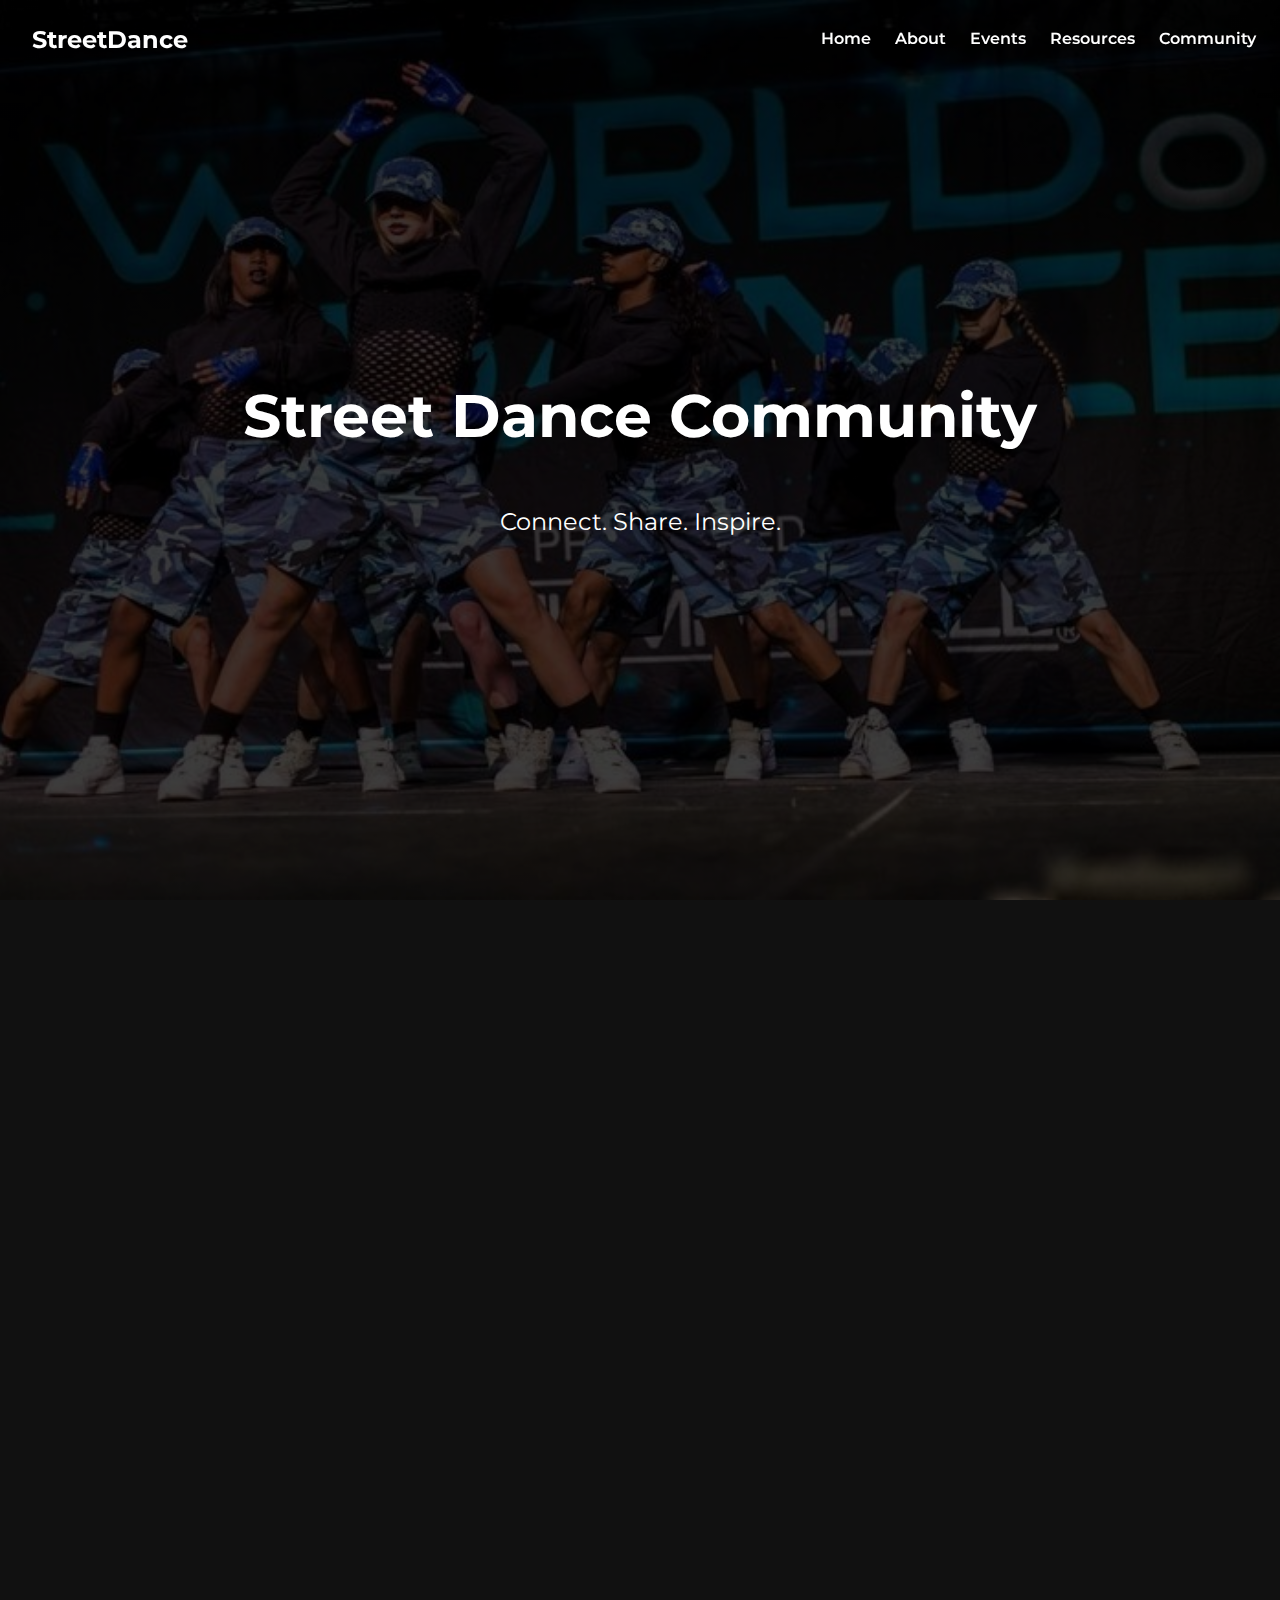
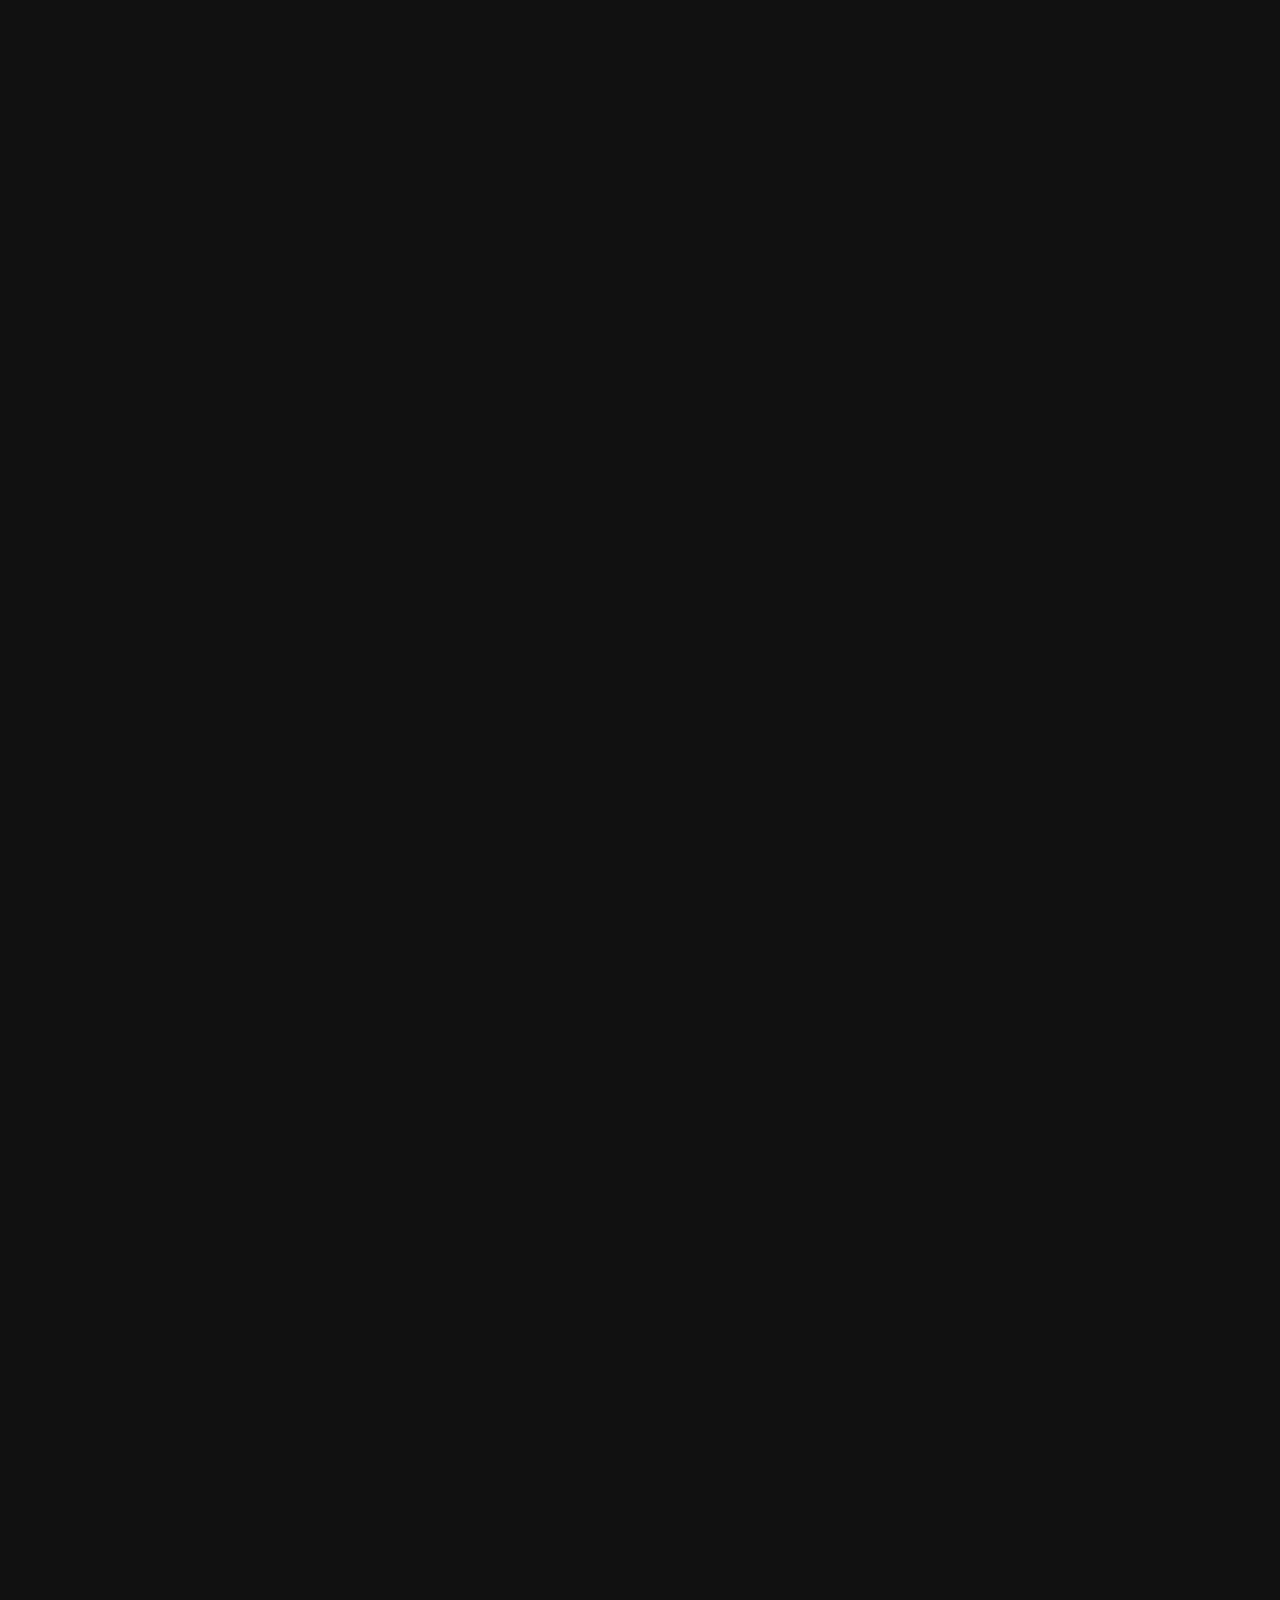
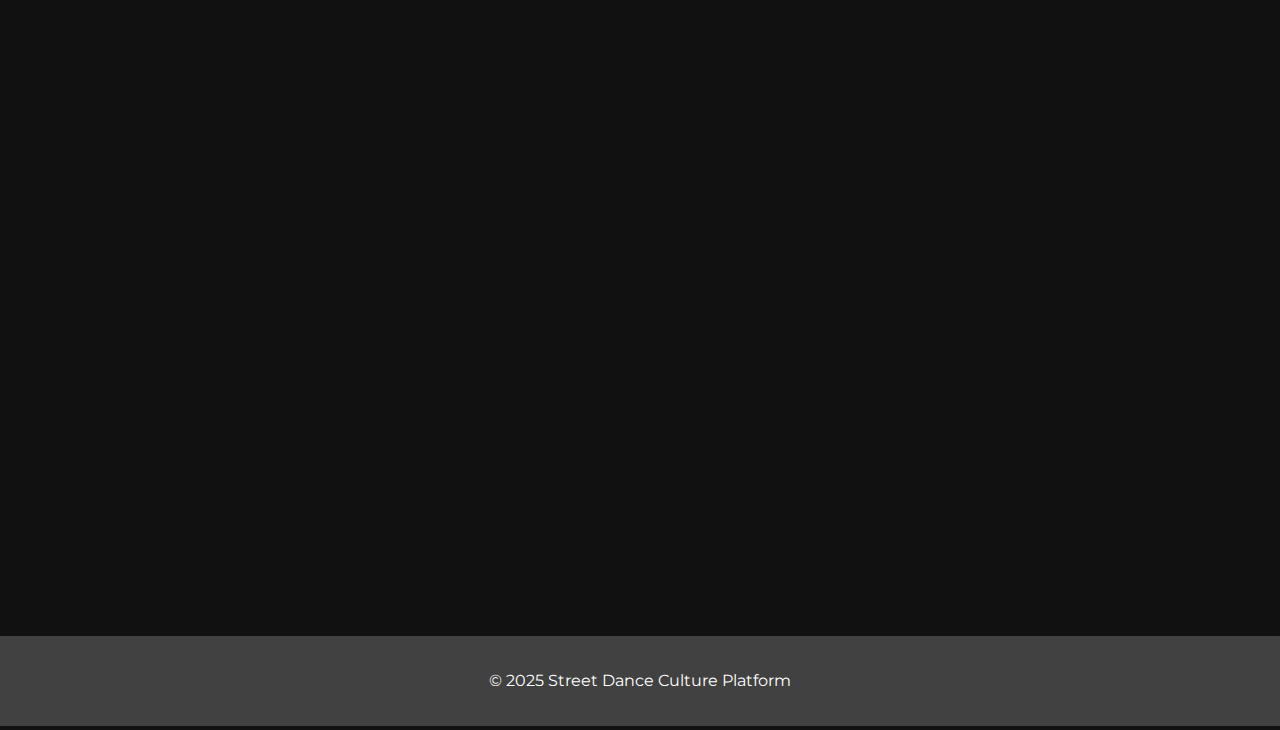
<file: community.html>
<!DOCTYPE html>
<html lang="en">
<head>
  <meta charset="UTF-8" />
  <meta name="viewport" content="width=device-width, initial-scale=1.0"/>
  <title>Street Dance Community</title>
  <link href="https://fonts.googleapis.com/css2?family=Montserrat:wght@400;600;700&display=swap" rel="stylesheet">
  <link rel="stylesheet" href="community.css" />
  <link href='https://unpkg.com/boxicons@2.1.4/css/boxicons.min.css' rel='stylesheet'>

</head>
<body>
  <div class="wrapper">

    <!-- Navbar -->
    <header class="navbar">
      <div class="logo">StreetDance</div>
      <nav>
        <ul>
          <li><a href="index.html">Home</a></li>
          <li><a href="about.html">About</a></li>
          <li><a href="events.html">Events</a></li>
          <li><a href="teaching.html">Resources</a></li>
          <li><a href="community.html">Community</a></li>
        </ul>
      </nav>
    </header>

    <main>

      <!-- Hero -->
      <section class="hero">
        <h1>Street Dance Community</h1>
        <p>Connect. Share. Inspire.</p>
      </section>

      <section class="section section-dark fade-in" id="weekly-tasks">
        <h2 class="section-title"><i class="bx bx-calendar-event"></i> This week's tasks</h2>
        <p class="section-description">Complete this week's tasks and keep improving your street dance!</p>
        <div class="task-list" id="taskList"></div>
      </section>

      <!-- 🔹 舞者投稿影片展示 -->
      <section class="section section-dark fade-in">
        <h2 class="section-title"><i class="bx bx-video"></i> Dancer submissions</h2>
        <p class="section-description">Selected dance practice, competition, and teaching videos, showing diverse styles and personal charm:</p>
        <div class="video-showcase">
          <div class="video-card">
            <iframe src="https://www.youtube.com/embed/8XGQGhli0IY" title="Practice Video" allowfullscreen></iframe>
            <p class="video-caption">👟 Hiphop Freestyle by 小剛</p>
          </div>
          <div class="video-card">
            <iframe src="https://www.youtube.com/embed/0kL6nhutjQ8" title="Battle Reflection" allowfullscreen></iframe>
            <p class="video-caption">⚡ Breaking Battle by Chi</p>
          </div>
        </div>

      </section>
        <section class="section section-dark fade-in">
          <h2 class="section-title"><i class="bx bx-upload"></i> I want to contribute too!</h2>
          <p>If you love street dance, you are welcome to share your practice videos, competition clips, or teaching content.</p>
          <a class="cta-btn pulse" href="https://docs.google.com/forms/d/e/1FAIpQLScyKXMsX1Hs79NjxGGLE3w1H40PqcvKphsI_s2zTZjQmgkIWQ/viewform?usp=header" target="_blank">Click me to contribute</a>
        </section>
        <section class="section section-dark fade-in">
          <h2 class="section-title"><i class="bx bx-question-mark"></i> Street Dance Q&amp;A</h2>
          <div class="qa-list">
            <div class="qa-item">
              <button class="accordion-question">
                <span class="question-text">How long does it take to improve?</span>
                <span class="arrow">▲</span>
              </button>
              <div class="accordion-answer">
                Practice 30 mins daily, imitate + freestyle = fast progress.
              </div>
            </div>
            <div class="qa-item">
              <button class="accordion-question">
                <span class="question-text">Do I need to understand music to Freestyle?</span>
                <span class="arrow">▼</span>
              </button>
              <div class="accordion-answer">
                Yes! Musical understanding is the soul of freestyle, which can help you grasp the rhythm and make layered movements.
              </div>
            </div>
            <div class="qa-item">
              <button class="accordion-question">
                <span class="question-text">
                  Which dance style should a beginner start learning?</span>
                  <span class="arrow">▼</span>
                </button>
              <div class="accordion-answer">
                Hiphop and Locking are good choices with clear rhythm and easy-to-learn movements. It will be smoother if you build up a sense of groove first!
              </div>
            </div>
            <div class="qa-item">
              <button class="accordion-question">
                <span class="question-text">
                Does Breaking require good somersault skills?</span>               
                <span class="arrow">▼</span>
            </button>
              <div class="accordion-answer">
                Not necessarily. Breaking is divided into footwork, freeze, toprock and so on. As long as you practice hard, you can gradually advance.
              </div>
            </div>
            <div class="qa-item">
              <button class="accordion-question">
                <span class="question-text">
                  Can I still dance hip-hop even if I don’t have a good sense of pitch? </span>
                <span class="arrow">▼</span>
              </button>
              <div class="accordion-answer">
                Yes! Street dance can help you train your sense of rhythm. You will improve if you listen to more music, imitate more, and practice more.
              </div> 
            </div>         
            <div class="qa-item">
              <button class="accordion-question">
                <span class="question-text">How to record a good-looking dance video?</span>
                <span class="arrow">▼</span>
              </button>
              <div class="accordion-answer">
                Ambient lighting, stable camera position, and music rhythm editing make your dance more textured.
              </div>
            </div>
          </div>
        </section>

        <section class="section section-dark fade-in">
          <h2 class="section-title"><i class="bx bx-message-square-dots"></i> Message Wall</h2>
          <form class="message-form" id="messageForm">
            <textarea id="messageInput" rows="4" placeholder="Write down your dancing experience or words of encouragement..."></textarea>
            <button type="submit">Submit</button>
          </form>
          <div class="message-box" id="messageBox"></div>
         
        </section>

    </main>

    <button id="backToTop">↑</button>

    <footer>
      <p>&copy; 2025 Street Dance Culture Platform</p>
    </footer>
  </div>

  <!-- JS -->
  <script>
    const backToTopBtn = document.getElementById('backToTop');
    window.onscroll = () => {
      const scrolled = window.scrollY > 200;
      document.querySelector('.navbar').classList.toggle('scrolled', scrolled);
      backToTopBtn.style.display = scrolled ? 'block' : 'none';
    };
    backToTopBtn.onclick = () => window.scrollTo({ top: 0, behavior: 'smooth' });

    document.addEventListener('DOMContentLoaded', () => {
      const targets = document.querySelectorAll('.reveal-underline');
      const observer = new IntersectionObserver((entries) => {
        entries.forEach(entry => {
          entry.target.classList.toggle('visible', entry.isIntersecting);
        });
      }, { threshold: 0.5 });
      targets.forEach(target => observer.observe(target));
    });
    document.addEventListener('DOMContentLoaded', () => {
      const targets = document.querySelectorAll('.fade-in');
      const observer = new IntersectionObserver((entries) => {
        entries.forEach(entry => {
          if (entry.isIntersecting) {
            entry.target.classList.add('visible');
          }
        });
      }, { threshold: 0.3 });
      targets.forEach(target => observer.observe(target));
    });
    document.querySelectorAll('.accordion-question').forEach(button => {
      button.addEventListener('click', () => {
        const thisAnswer = button.nextElementSibling;
        const thisArrow = button.querySelector('.arrow');

        // 先關閉其他開啟的
        document.querySelectorAll('.accordion-answer').forEach(answer => {
          if (answer !== thisAnswer) {
            answer.style.maxHeight = null;
            answer.classList.remove('open');
          }
        });
        document.querySelectorAll('.arrow').forEach(arrow => {
          if (arrow !== thisArrow) {
            arrow.classList.remove('rotate');
          }
        });

        // 切換目前這一個
        if (thisAnswer.classList.contains('open')) {
          thisAnswer.style.maxHeight = null;
        } else {
          thisAnswer.style.maxHeight = thisAnswer.scrollHeight + "px";
        }

        thisAnswer.classList.toggle('open');
        thisArrow.classList.toggle('rotate');
      });
    });



  // 多組每週任務（你可以自己擴充）
  const weeklyTaskSets = [
  [ // Week 0
  { id: 'w0-task1', title: '📹 Freestyle', description: 'Upload a video and tag it with #StreetDance challenge. ' },
  { id: 'w0-task2', title: '🎧 Music conversion practice', description: 'Freestyle with 3 different music. ' },
  { id: 'w0-task3', title: '🧠 Imitation + creative adaptation', description: 'Imitate the dancers and add your own style. ' }
  ],
  [ // Week 1
  { id: 'w1-task1', title: '📸 Record your strongest Freeze', description: 'Record a video to practice freeze and control. ' },
  { id: 'w1-task2', title: '💬 Share your dance experience', description: 'Write down your recent dance experience in the community or notes. ' },
  { id: 'w1-task3', title: '🎥 Watch classic street dance videos', description: 'Watch 2 world-class performances and write down the key points of observation. ' }
  ],
  [ // Week 2
  { id: 'w2-task1', title: '🔥 Toprock practice challenge', description: 'Practice Toprock flow for at least 10 minutes every day. ' },
  { id: 'w2-task2', title: '🧍‍♂️ Create a personal dance posture library', description: 'Record 5 of your favorite postures freeze. ' },
  { id: 'w2-task3', title: '🎯 Participate in an online battle or workshop', description: 'See if you can break through the framework. ' }
  ],
  [ // Week 3
  { id: 'w3-task1', title: '🧘‍♀️ Body control training', description: 'Try freestyle to 3 slow-tempo music to practice control and extension. ' },
  { id: 'w3-task2', title: '📚 Learn about street dance culture', description: 'Watch videos or materials related to the origin of street dance to understand the spirit and history of HIPHOP. ' },
  { id: 'w3-task3', title: '🗣️ Street dance recommendation task', description: 'Recommend your favorite dance style to 1 friend and share the video or introduction. ' }
  ]
  ];


  // 用目前週數當索引
  const currentWeek = new Date();
  const weekNumber = Math.floor((currentWeek - new Date(currentWeek.getFullYear(), 0, 1)) / (7 * 24 * 60 * 60 * 1000));
  const currentSet = weeklyTaskSets[weekNumber % weeklyTaskSets.length];

  // 使用今天週數當作 localStorage key
  const weekKey = 'streetdance-week-' + weekNumber;
  let completed = JSON.parse(localStorage.getItem(weekKey)) || {};

  const taskList = document.getElementById('taskList');
  taskList.innerHTML = ''; // 清空舊的

  currentSet.forEach(task => {
    const card = document.createElement('div');
    card.className = 'task-card';
    if (completed[task.id]) card.classList.add('completed');

    card.innerHTML = `
      <h4>${task.title}</h4>
      <p>${task.description}</p>
      <span class="checkmark">✅</span>
    `;

    card.addEventListener('click', () => {
      card.classList.toggle('completed');
      completed[task.id] = card.classList.contains('completed');
      localStorage.setItem(weekKey, JSON.stringify(completed));
      checkAllTasksCompleted();
      function showCompletionPopup() {
        const popup = document.getElementById('taskCompletePopup');
        popup.classList.add('show');
        setTimeout(() => popup.classList.remove('show'), 3000); // 3秒後消失
      }

      function checkAllTasksCompleted() {
        const allDone = currentSet.every(task => completed[task.id]);
        if (allDone) showCompletionPopup();
      }
    });

    taskList.appendChild(card);
  });
    const form = document.getElementById('messageForm');
    const input = document.getElementById('messageInput');
    const box = document.getElementById('messageBox');

    // 初始化時載入留言
    let messages = JSON.parse(localStorage.getItem('streetdanceMessages')) || [];
    messages.forEach(msg => renderMessage(msg));

    // 渲染留言
    function renderMessage(text) {
      const div = document.createElement('div');
      div.innerHTML = `<p>${text}</p><hr>`;
      box.prepend(div);
    }

    // 送出留言
    form.addEventListener('submit', function (e) {
      e.preventDefault();
      const value = input.value.trim();
      if (value) {
        messages.unshift(value); // 加到陣列前面
        localStorage.setItem('streetdanceMessages', JSON.stringify(messages));
        renderMessage(value);
        input.value = '';
      }
    });


  </script>

  <div id="taskCompletePopup" class="popup-message">🎉 本週任務全數完成！</div>

</body>
</html>
</file>
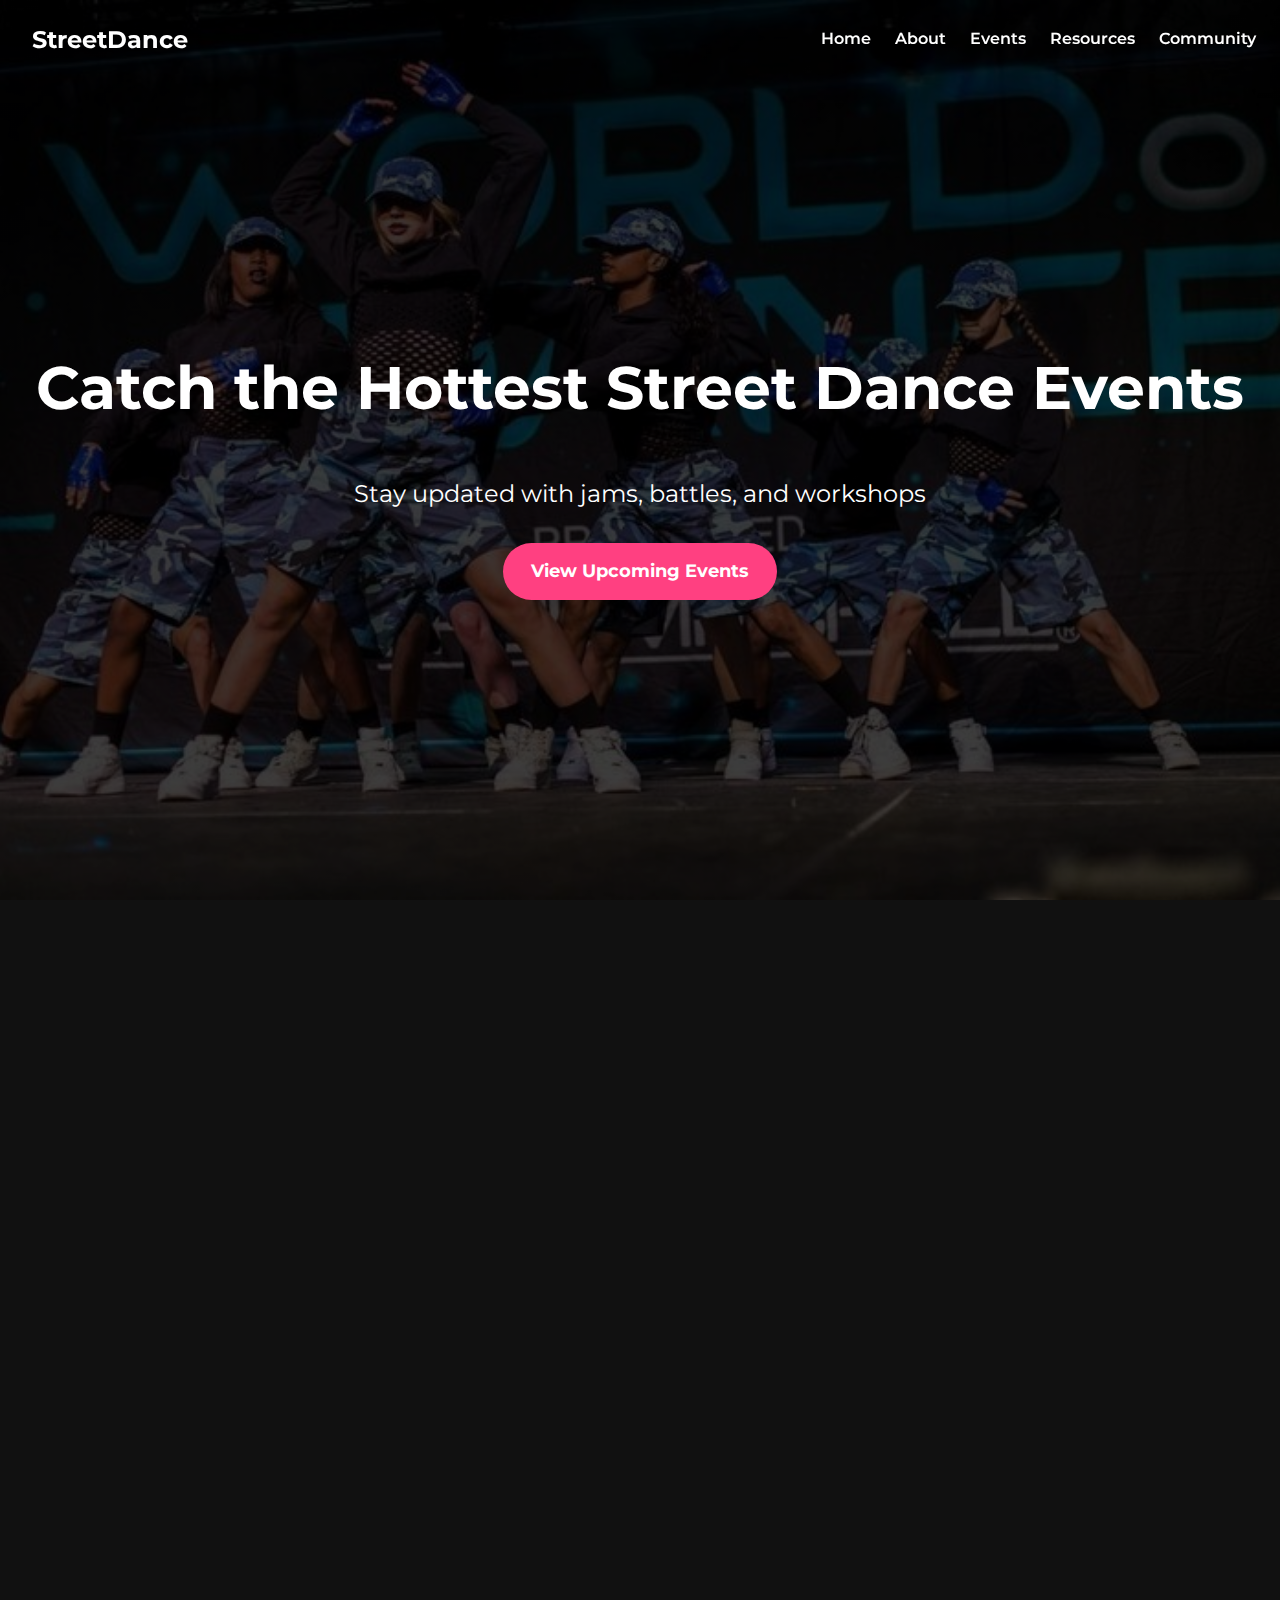
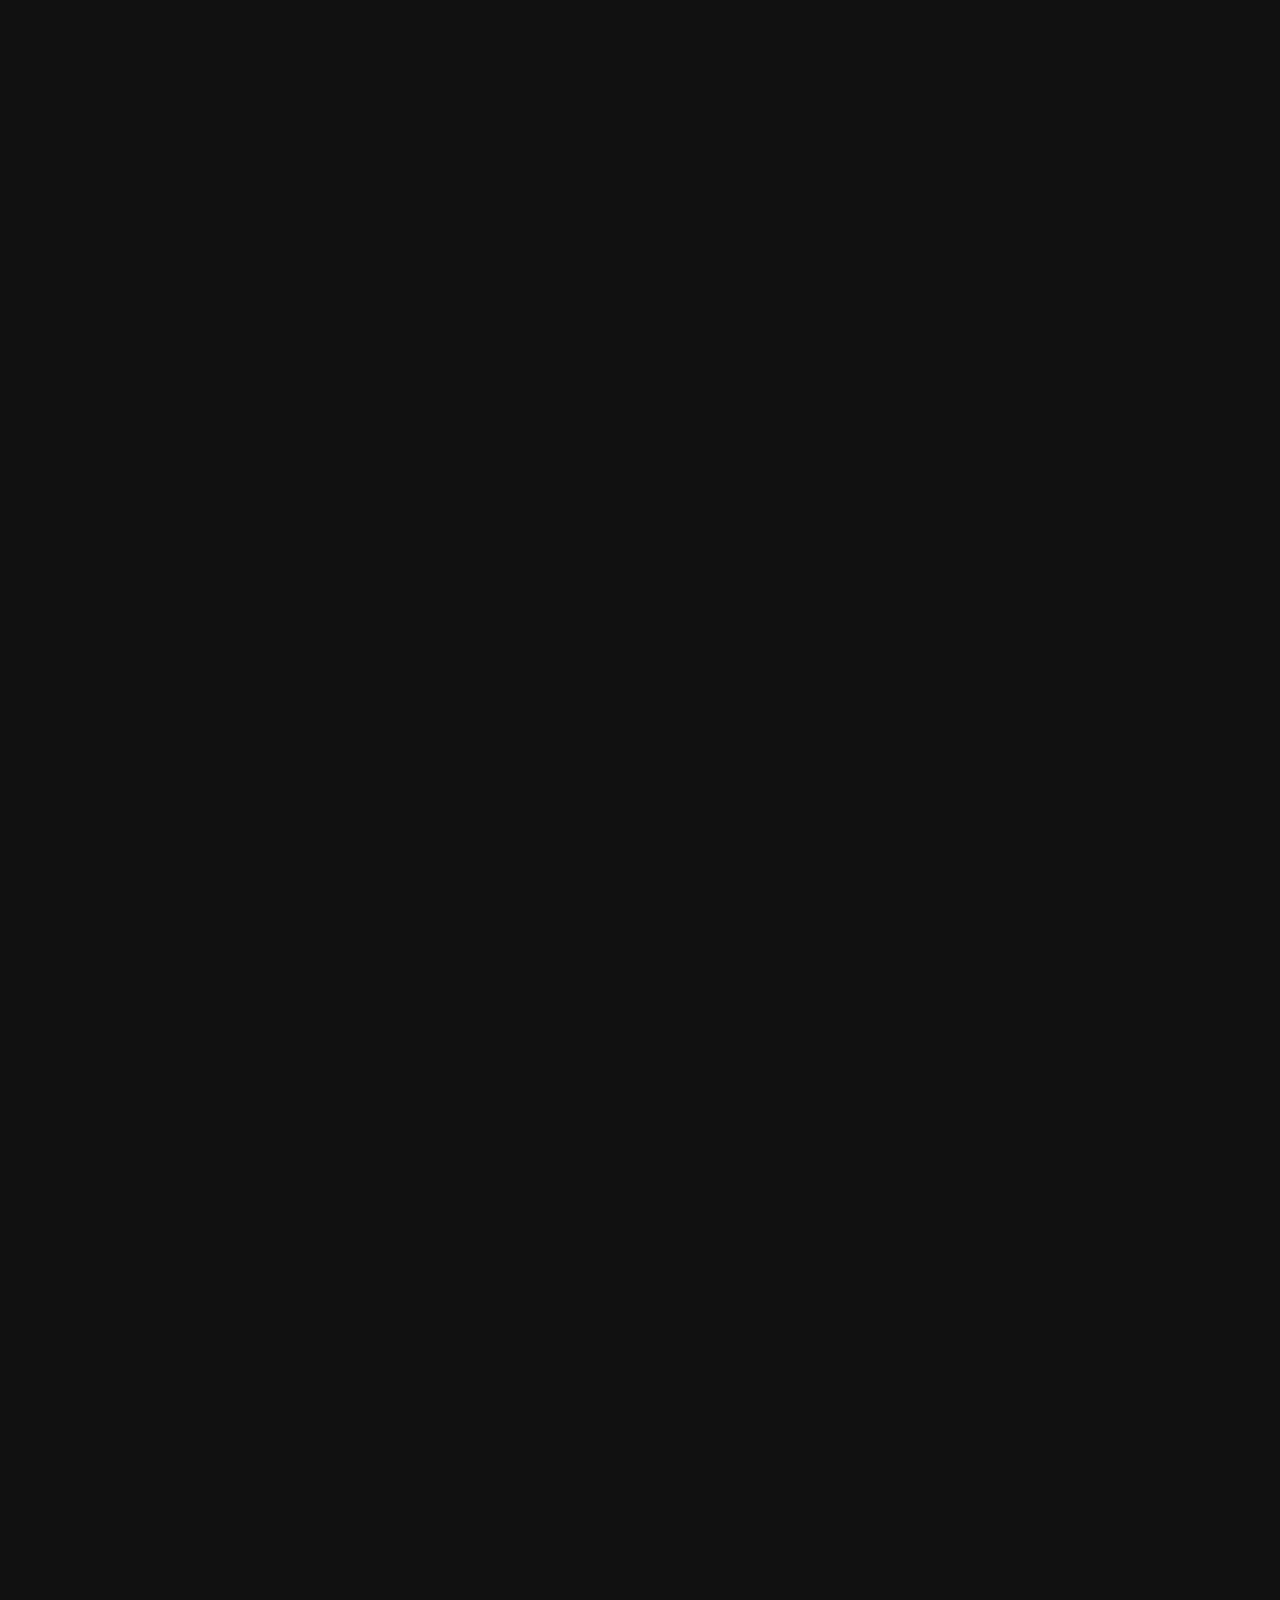
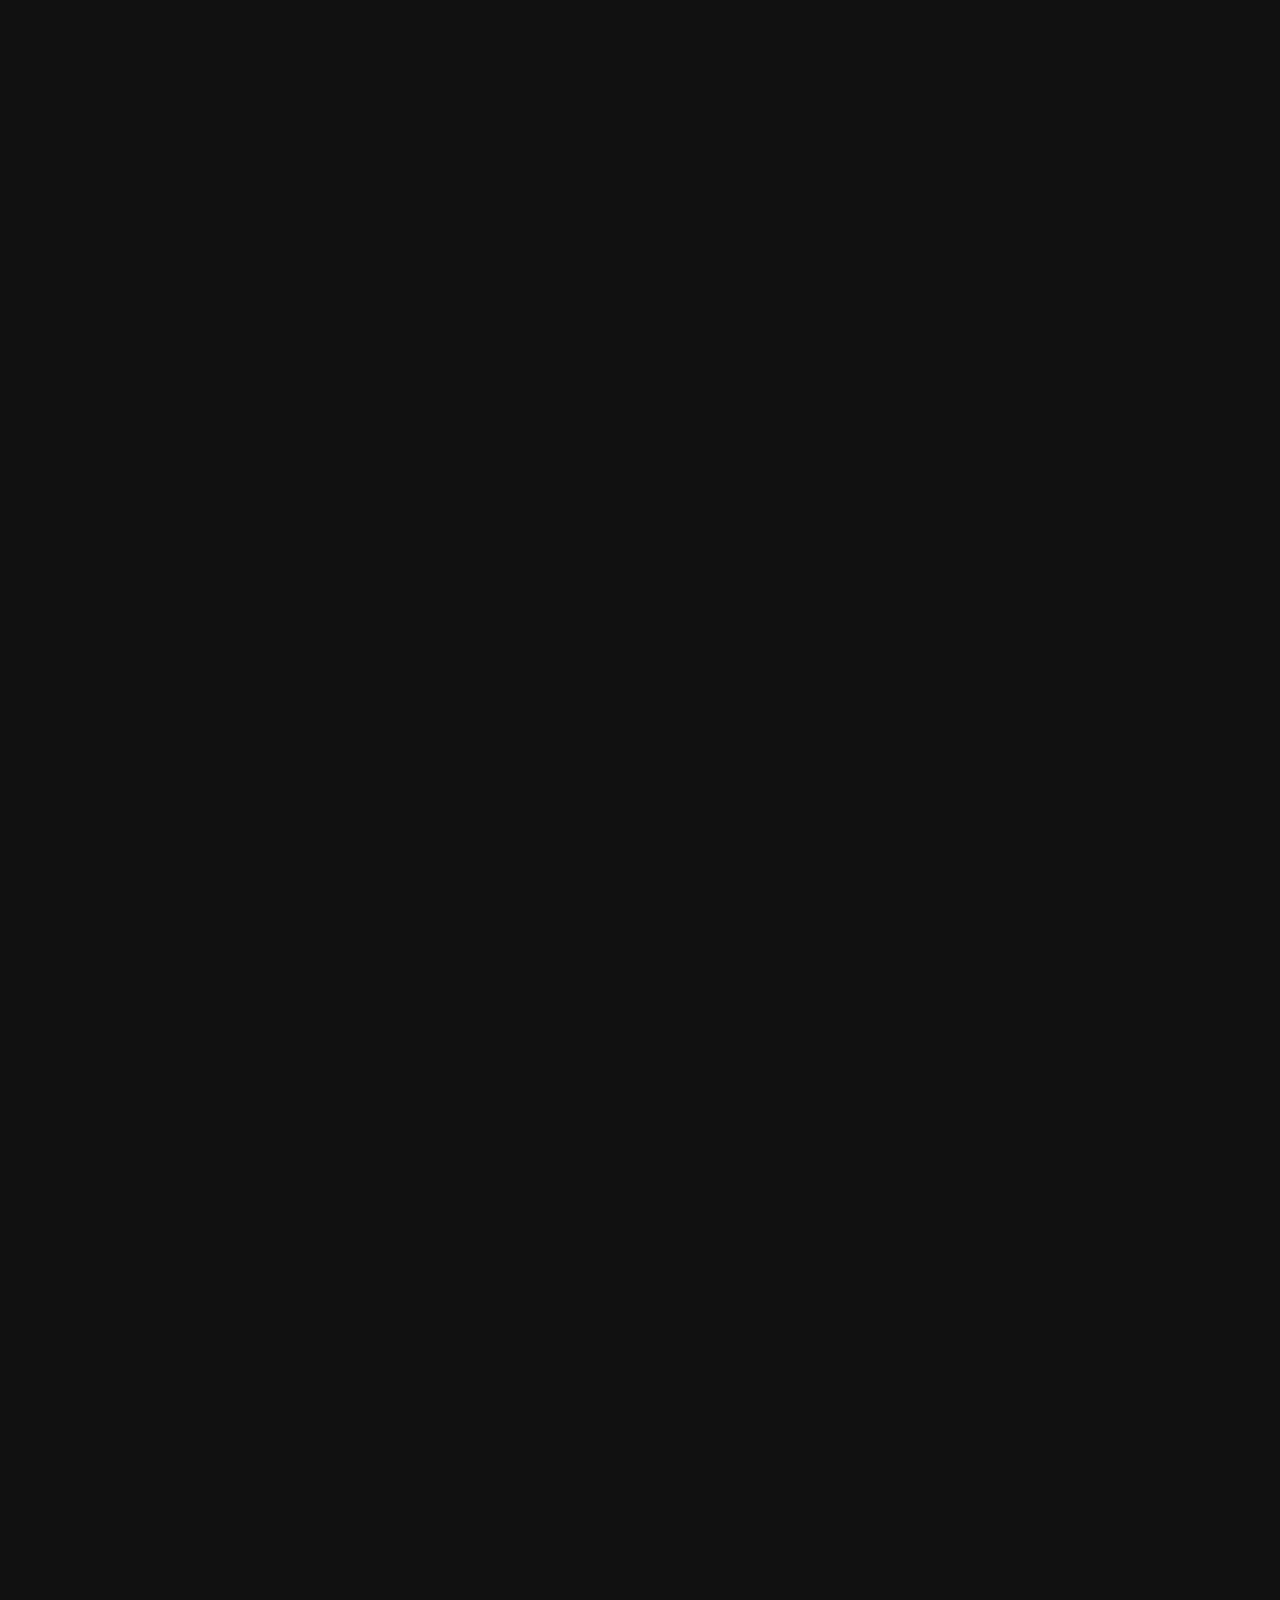
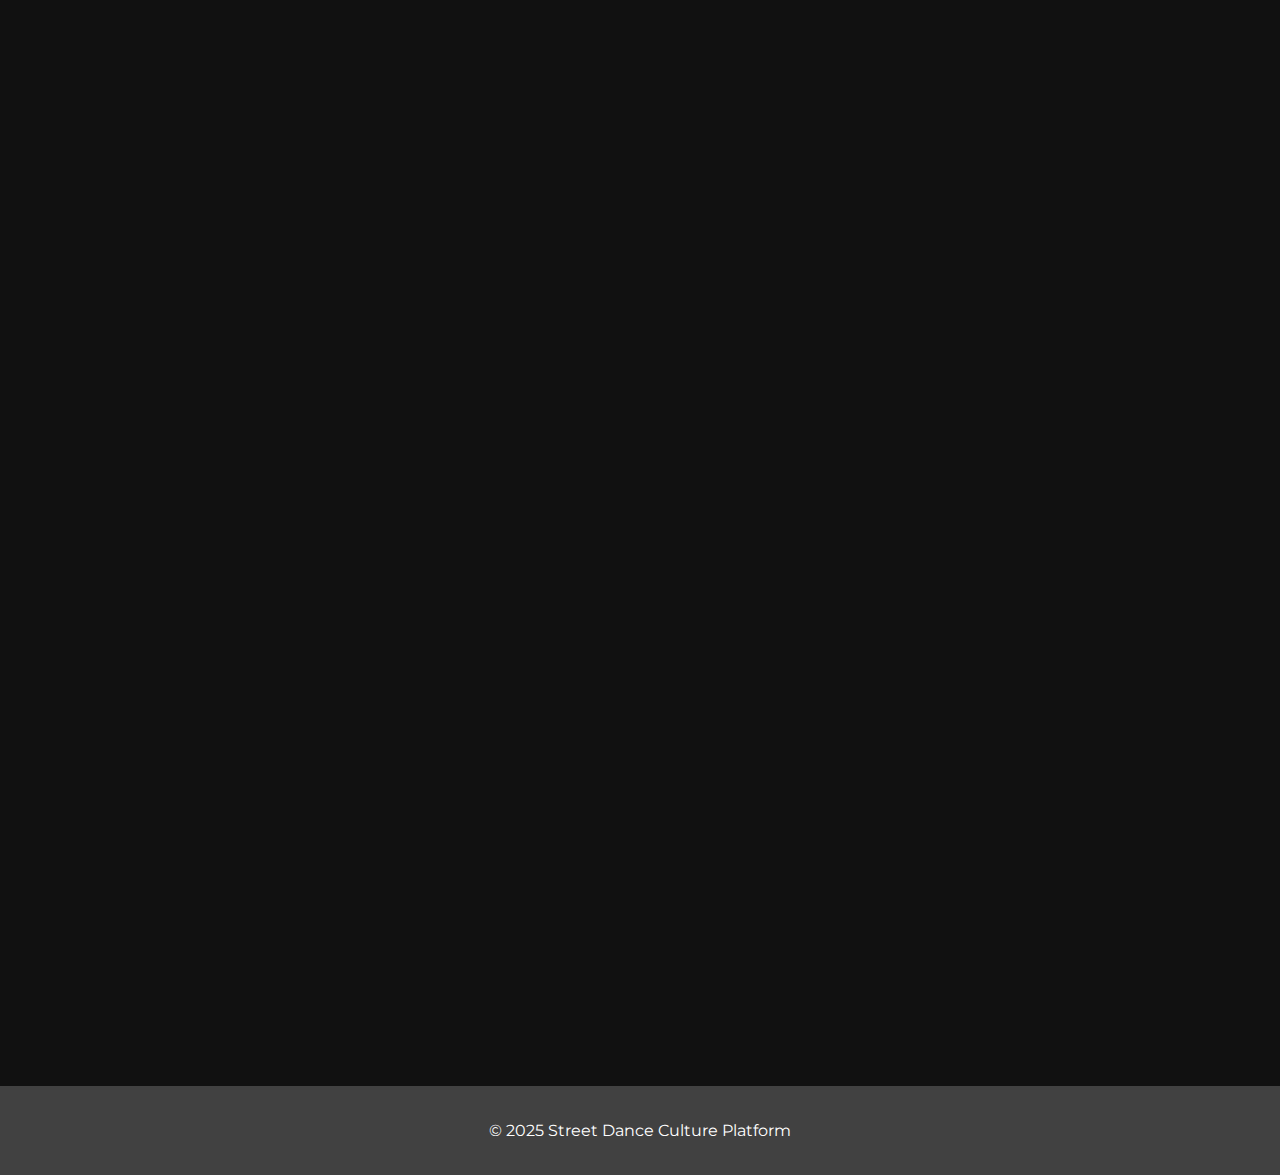
<file: events.html>
<!DOCTYPE html>
<html lang="en">
<head>
  <meta charset="UTF-8" />
  <meta name="viewport" content="width=device-width, initial-scale=1.0"/>
  <title>Events | Street Dance Platform</title>
  <link href="https://fonts.googleapis.com/css2?family=Montserrat:wght@400;600;700&display=swap" rel="stylesheet">
  <link rel="stylesheet" href="events.css" />
  <link href='https://unpkg.com/boxicons@2.1.4/css/boxicons.min.css' rel='stylesheet'>

</head>
<body>
  <div class="wrapper">
    <!-- 導覽列 -->
    <header class="navbar">
      <div class="logo">StreetDance</div>
      <nav>
        <ul>
          <li><a href="index.html">Home</a></li>
          <li><a href="about.html">About</a></li>
          <li><a href="events.html">Events</a></li>
          <li><a href="teaching.html">Resources</a></li>
          <li><a href="community.html">Community</a></li>
        </ul>
      </nav>
    </header>

    <main>
      <!-- Hero 區 -->
      <section class="hero">
        <h1>Catch the Hottest Street Dance Events</h1>
        <p>Stay updated with jams, battles, and workshops</p>
        <a href="#event-list" class="hero-btn">View Upcoming Events</a>
      </section>

      <section class="section section-dark fade-in" id="event-list">
        <h2 class="section-title"><i class='bx bxs-calendar-star'></i> Featured Upcoming Events</h2>
        <div class="new-card-container">

          <div class="feature-card">
            <img src="image/tdd8.jpg" alt="Taiwan Dance Delight">
            <div class="info">
              <h3>Taiwan Dance Delight Vol.8</h3>
              <div class="meta">
                <i class='bx bx-map'></i> Taipei<br>
                <i class='bx bx-calendar'></i> 2025-07-06<br>
                <i class='bx bx-trophy'></i> World Selection<br>
                <i class='bx bx-link-external'></i> <a href="https://obsbattle.com/zh-tw/dance-delight/twdd-8.html" target="_blank">Online registration</a><br>
                <span class="countdown">(43 days left)</span>
              </div>
            </div>
          </div>

          <div class="feature-card">
            <img src="image/newtaipei.jpg" alt="New Taipei International Street Dance Competition">
            <div class="info">
              <h3>2025 New Taipei International Street Dance Competition</h3>
              <div class="meta">
                <i class='bx bx-map'></i> New Taipei City Banqiao<br>
                <i class='bx bx-calendar'></i> 2025-08-02 ~ 08-03<br>
                <i class='bx bx-ticket'></i> <a href="https://www.youth.ntpc.gov.tw/youth/ch/app/course/view?id=181&module=course&serno=a2c318d7-7a4e-4af4-a747-7545f7d1373d" target="_blank">Free ticket</a><br>
                <span class="countdown" data-date="2025-08-02">(70 days left)</span>
              </div>
            </div>
          </div>

          <div class="feature-card">
            <img src="image/hetongcup.jpg" alt="Hetong Cup Street Dance Competition">
            <div class="info">
              <h3>2025 Hetong Cup 4th Street Dance Competition</h3>
              <div class="meta">
                <i class='bx bx-map'></i> Tainan Cultural Center<br>
                <i class='bx bx-calendar'></i> 2025-08-03<br>
                <i class='bx bx-edit-alt'></i> <a href="https://docs.google.com/forms/d/1KmArmu-0doNYZcN7nGTewx4xceHWu0JImBYTFPkb26k/viewform?edit_requested=true" target="_blank">Registration is open</a><br>
                <span class="countdown" data-date="2025-08-03">(71 days left)</span>
              </div>
            </div>
          </div>

          <div class="feature-card">
            <img src="image/xiongzheng.jpg" alt="Xiong Zheng Wu Dou Street Dance Competition">
            <div class="info">
              <h3>2025 Xiong Zheng Wu Dou International Street Dance Competition</h3>
              <div class="meta">
                <i class='bx bx-map'></i> Kaohsiung Ocean Conservatory of Music<br>
                <i class='bx bx-calendar'></i> 2025-08-09<br>
                <i class='bx bx-time-five'></i> <a href="https://youth.kcg.gov.tw/Resource_Content.aspx?n=40&s=11427&sms=10163" target="_blank">Registration until 7/18</a><br>
                <span class="countdown" data-date="2025-08-09">(77 days left)</span>
              </div>
            </div>
          </div>

        </div>
      </section>

      <section class="section section-dark fade-in">
        <h2 class="section-title"><i class='bx bxs-calendar'></i> All Events</h2>
        <div class="event-table-wrapper">
          <table class="event-table">
            <thead>
                <tr>
                  <th>Event Name</th>
                  <th>City</th>
                  <th>Date</th>
                  <th>Registration / Status</th>
                </tr>
            </thead>
            <tbody>
                <tr>
                  <td>Battle Arena 2025</td>
                  <td>Taipei</td>
                  <td>2025-06-15</td>
                  <td>On-site Registration</td>
                </tr>
              <tr>
                <td>Taiwan Dance Delight Vol.8</td>
                <td>Taipei</td>
                <td>2025-07-06</td>
                <td><a href="https://forms.gle/4p11riTGioZBmgRv9" target="_blank">Register Online</a></td>
              </tr>
              <tr>
                <td>New Taipei International Street Dance Competition</td>
                <td>New Taipei</td>
                <td>2025-08-02 ~ 08-03</td>
                <td><a href="https://www.youth.ntpc.gov.tw/youth/ch/app/course/view?id=181&module=course&serno=a2c318d7-7a4e-4af4-a747-7545f7d1373d" target="_blank">Free Ticket</a></td>
              </tr>
              <tr>
                <td>Xiongzheng Dance Battle</td>
                <td>Kaohsiung</td>
                <td>2025-08-09</td>
                <td><a href="https://youth.kcg.gov.tw/Resource_Content.aspx?n=40&s=11427&sms=10163" target="_blank">Register by 7/18</a></td>
              </tr>
              <tr>
                <td>Hetong Cup 4th Street Dance Contest</td>
                <td>Tainan</td>
                <td>2025-08-03</td>
                <td><a href="https://docs.google.com/forms/d/1KmArmu-0doNYZcN7nGTewx4xceHWu0JImBYTFPkb26k/viewform?edit_requested=true" target="_blank">Registration Open</a></td>
              </tr>
              <tr>
                <td>2025 President's Cup National Games – Street Dance</td>
                <td>Nationwide</td>
                <td>August 2025 (TBA)</td>
                <td><a href="https://www.sa.gov.tw/News/NewsDetail?Type=1&id=6342&n=93" target="_blank">Coming Soon</a></td>
              </tr>
              <tr>
                <td>BBS MASTER WORKSHOP YO!BBS</td>
                <td>TBA</td>
                <td>July 2025 (TBA)</td>
                <td>Check Instagram</td>
              </tr>

              <tr>
                <td>2025 NTNU Summer Hip-Hop Course</td>
                <td>Taipei</td>
                <td>Summer 2025 (TBA)</td>
                <td>See NTNU Official Page</td>
              </tr>

              <tr>
                <td>2025 TIFA Dance Hall</td>
                <td>Taipei</td>
                <td>2025 (TBA)</td>
                <td><a href="https://www.opentix.life/" target="_blank">OPENTIX Theater</a></td>
              </tr>

              <tr>
                <td>Taoming Showcase</td>
                <td>Taoyuan</td>
                <td>2025-07-01</td>
                <td>Free Entry</td>
              </tr>
              <tr>
                <td>HERO 4 WHO 2025</td>
                <td>Tainan</td>
                <td>2025-05-10 ~ 05-11</td>
                <td>Finished</td>
              </tr>
              <tr>
                <td>DANCE ON LIFE</td>
                <td>Hsinchu</td>
                <td>2025-05-03 ~ 05-04</td>
                <td>Finished</td>
              </tr>
              <tr>
                <td>Red Bull BC One Taiwan</td>
                <td>Taipei</td>
                <td>2025-04-12</td>
                <td>Finished</td>
              </tr>
              <tr>
                <td>HHI Taiwan Championship</td>
                <td>Taiwan</td>
                <td>2025-04-27</td>
                <td>Finished</td>
              </tr>
            </tbody>
          </table>
        </div>
      </section>



      <!-- Event Highlights -->
      <section class="section section-dark fade-in">
        <h2 class="section-title"><i class='bx bxs-star'></i> Event Highlights</h2>

        <!-- 凱格盃 -->
        <div class="event-highlight">
          <div class="highlight-left">
            <div class="slideshow kaige-slide">
              <img src="image/Kaige.png" class="highlight-slide active" alt="Kaige 1">
              <img src="image/Kaige03.jpg" class="highlight-slide" alt="Kaige 4">
              <img src="image/Kaige04.jpg" class="highlight-slide" alt="Kaige 5">
              <img src="image/Kaige05.jpg" class="highlight-slide" alt="Kaige 6">
              <img src="image/Kaige06.jpg" class="highlight-slide" alt="Kaige 7">
              <img src="image/Kaige07.jpg" class="highlight-slide" alt="Kaige 8">
            </div>
          </div>
          <div class="highlight-right">
            <h2 class="reveal-underline">Kaige Battle</h2>
            <p>
                The Keg Cup Street Dance Competition draws over 200 dancers to Taichung each year for intense 1-on-1 and team battles, highlighting passion, creativity, and skill.
                Featuring a special lecture by Shawn Yongsheng from <em>Lit N Posh</em>, the event gathers top dancers and instructors, making it a standout in Taiwan's dance scene.
                With high-energy performances, expert judges, and vibrant workshops and markets, the Keg Cup offers a full cultural and artistic street dance experience.
            </p>
          </div>
        </div>

            <!-- DANCE ON LIFE -->
            <div class="event-highlight reverse">
              <div class="highlight-left">
                <div class="slideshow dance-slide">
                  <img src="image/DANCE05.png" class="highlight-slide active" alt="Dance 5">
                  <img src="image/DANCE02.png" class="highlight-slide" alt="Dance 2">
                  <img src="image/DANCE03.png" class="highlight-slide" alt="Dance 3">
                  <img src="image/DANCE04.png" class="highlight-slide" alt="Dance 4">
                  <img src="image/DANCE01.png" class="highlight-slide" alt="Dance 1">
                  <img src="image/DANCE06.png" class="highlight-slide" alt="Dance 6">
                </div>
              </div>
              <div class="highlight-right">
                <h2 class="reveal-underline">DANCE ON LIFE</h2>
                  <p>
                  DANCE ON LIFE is Hsinchu’s largest annual street dance event, uniting crews and student dancers from across Taiwan.
                  Featuring K-POP covers, breaking showcases, and open-style battles, it highlights Taiwan’s vibrant street dance energy.
                  With competitions, photo zones, interactive booths, and markets, it creates a fun, all-ages street dance festival.
                  </p>
              </div>
            </div>

            <!-- Red Bull BC One -->
            <div class="event-highlight">
              <div class="highlight-left">
                <div class="slideshow redbull-slide">
                  <img src="image/Red.jpg" class="highlight-slide active" alt="Red Bull ">
                  <img src="image/Red01.jpg" class="highlight-slide" alt="Red Bull 1">
                  <img src="image/Red02.avif" class="highlight-slide" alt="Red Bull 2">
                  <img src="image/Red02.jpg" class="highlight-slide" alt="Red Bull 2">
                  <img src="image/Red03.webp" class="highlight-slide" alt="Red Bull 3">
                  <img src="image/Red04.webp" class="highlight-slide" alt="Red Bull 4">
                </div>
              </div>
              <div class="highlight-right">
                <h2 class="reveal-underline">Red Bull BC One</h2>
                  <p>
                    Red Bull BC One is one of the world’s top breaking competitions. The Taiwan qualifier, held at Taipei Legacy, gathers the nation’s best B-Boys and B-Girls to compete for a spot in the world finals.
                    Judged by champions like Hong10, Nicolas, and Taiwan’s <em>B-Boy Quake</em>, the event delivers intense battles and explosive creativity—more than a contest, it’s a gateway to the global stage.
                  </p>
              </div>
            </div>

      </section>


      <!-- 投稿 CTA -->
      <section class="section section-dark fade-in">
        <h2 class="section-title"><i class='bx bxs-megaphone'></i> Submit an Event</h2>
        <p>
          All street dance event organizers are welcome to submit their content! Whether it is a competition, workshop, jam or performance, you can upload the information to our platform so that more friends who love street dance can see, participate and join in the fun.
        </p>
        <p>
          Please click the button below to fill in the event information form. We will upload it to the website as soon as possible after review. <strong>「All Events」</strong> List and home page featured activities. Submission is completely free, and we sincerely invite you to promote Taiwan's street dance culture!
        </p>
        <div style="margin-top: 25px;">
          <a href="https://docs.google.com/forms/d/e/1FAIpQLSfhRNoDitUDj6fHb3afjx9SGuDWePSd6bA-1SYZYOm1msIDng/viewform?usp=header" class="cta-btn pulse" target="_blank">📨 I want to contribute to the event</a>
        </div>
      </section>
    </main>

    <!-- 回頂按鈕 -->
    <button id="backToTop">↑</button>

    <!-- Footer -->
    <footer>
      <p>&copy; 2025 Street Dance Culture Platform</p>
    </footer>
  </div>

  <!-- JS 動畫與捲動效果 -->
  <script>
    const backToTopBtn = document.getElementById('backToTop');
    window.onscroll = () => {
      const scrolled = window.scrollY > 200;
      document.querySelector('.navbar').classList.toggle('scrolled', scrolled);
      backToTopBtn.style.display = scrolled ? 'block' : 'none';
    };
    backToTopBtn.onclick = () => window.scrollTo({ top: 0, behavior: 'smooth' });

    document.addEventListener('DOMContentLoaded', () => {
      const targets = document.querySelectorAll('.fade-in');
      const observer = new IntersectionObserver((entries) => {
        entries.forEach(entry => {
          if (entry.isIntersecting) {
            entry.target.classList.add('visible');
          }
        });
      }, { threshold: 0.3 });
      targets.forEach(target => observer.observe(target));
    });

      function startSlideshow(containerSelector) {
        const container = document.querySelector(containerSelector);
        if (!container) return;

        const slides = container.querySelectorAll('.highlight-slide');
        let index = 0;

        function showSlide() {
          slides.forEach((s, i) => {
            s.classList.toggle('active', i === index);
          });
        }

        showSlide(); // 頁面一載入立即顯示第一張
        setInterval(() => {
          index = (index + 1) % slides.length;
          showSlide();
        }, 3000);
      }

      // 對三個輪播容器啟用
      startSlideshow('.kaige-slide');
      startSlideshow('.dance-slide');
      startSlideshow('.redbull-slide');

      function updateCountdowns() {
      const countdowns = document.querySelectorAll('.countdown');
      const today = new Date();

      countdowns.forEach(el => {
        const dateStr = el.getAttribute('data-date');
        if (!dateStr) return;

        const eventDate = new Date(dateStr);
        const diffTime = eventDate - today;
        const diffDays = Math.ceil(diffTime / (1000 * 60 * 60 * 24));

        if (diffDays > 0) {
          el.textContent = `（${diffDays} days left）`;
        } else if (diffDays === 0) {
          el.textContent = `（Today!）`;
        } else {
          el.textContent = `（Ended）`;
        }
      });
    }

    document.addEventListener('DOMContentLoaded', updateCountdowns);

  </script>
</body>
</html>
</file>
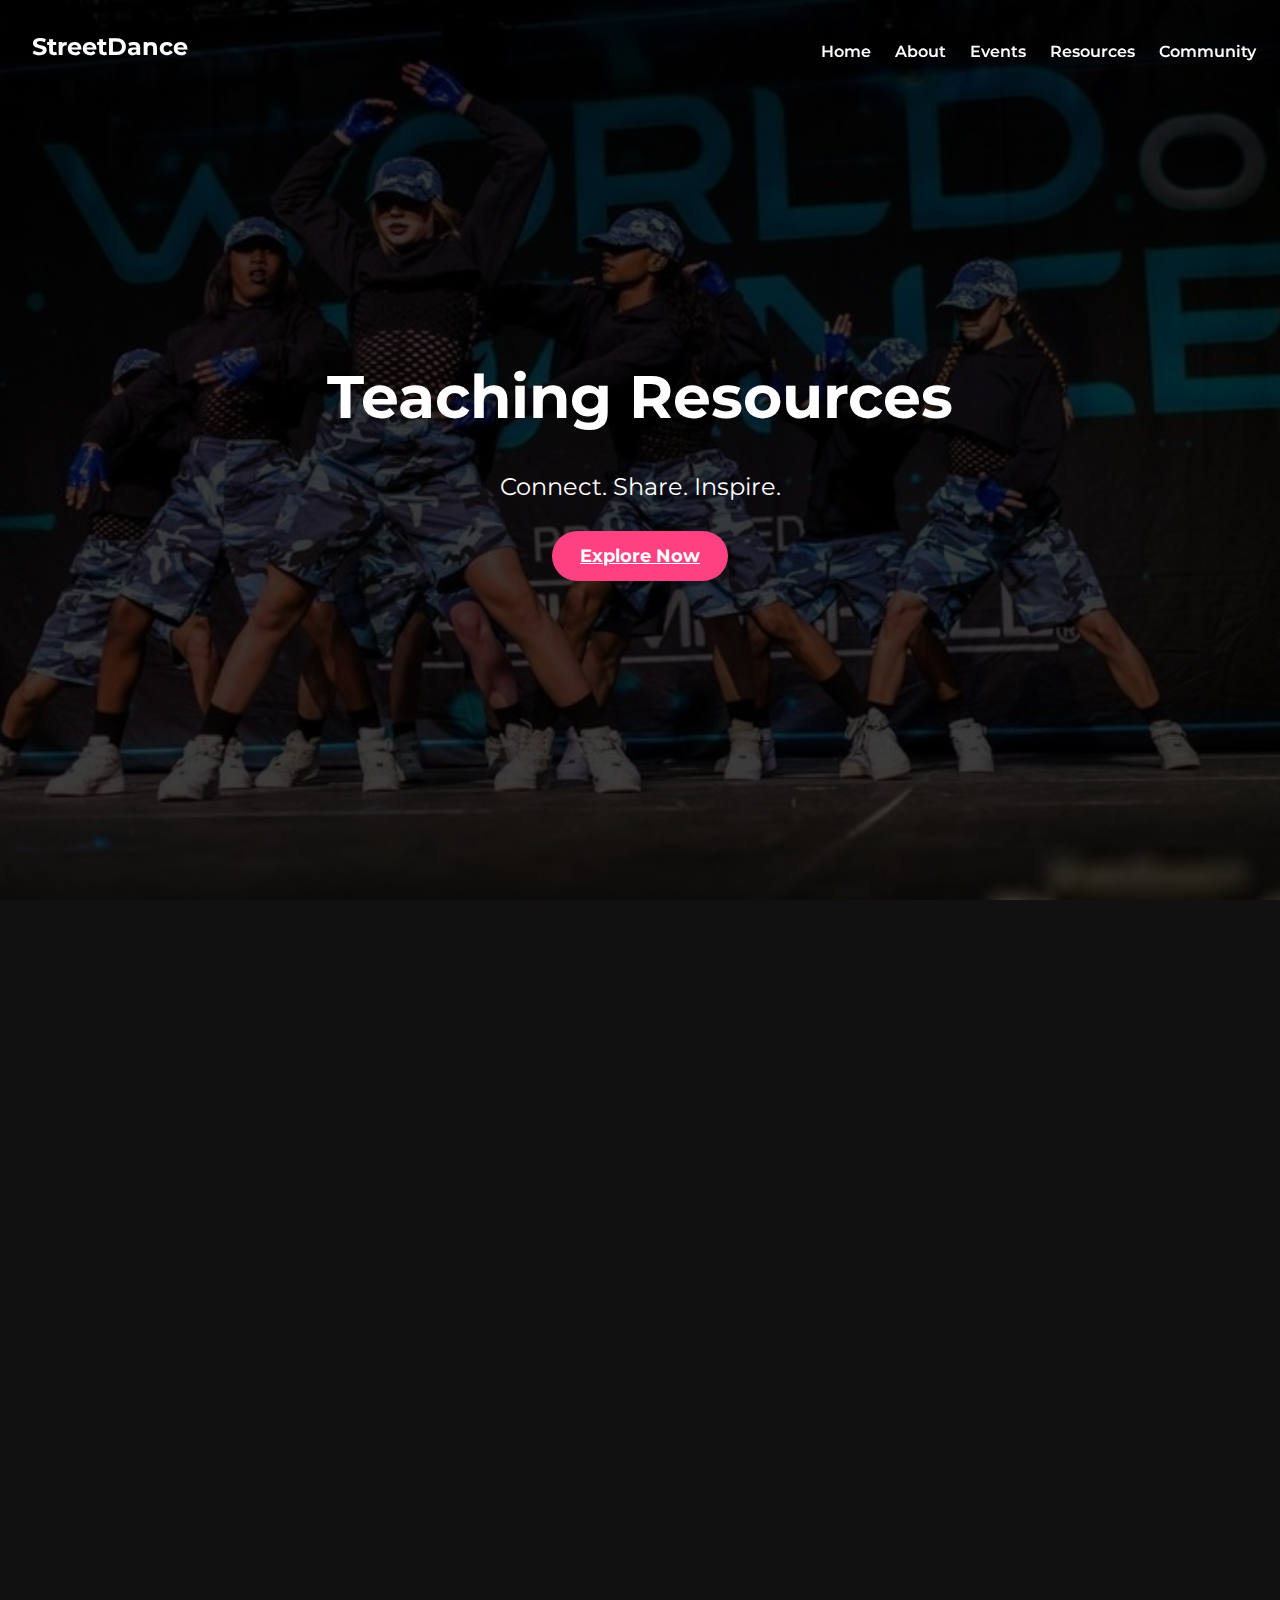
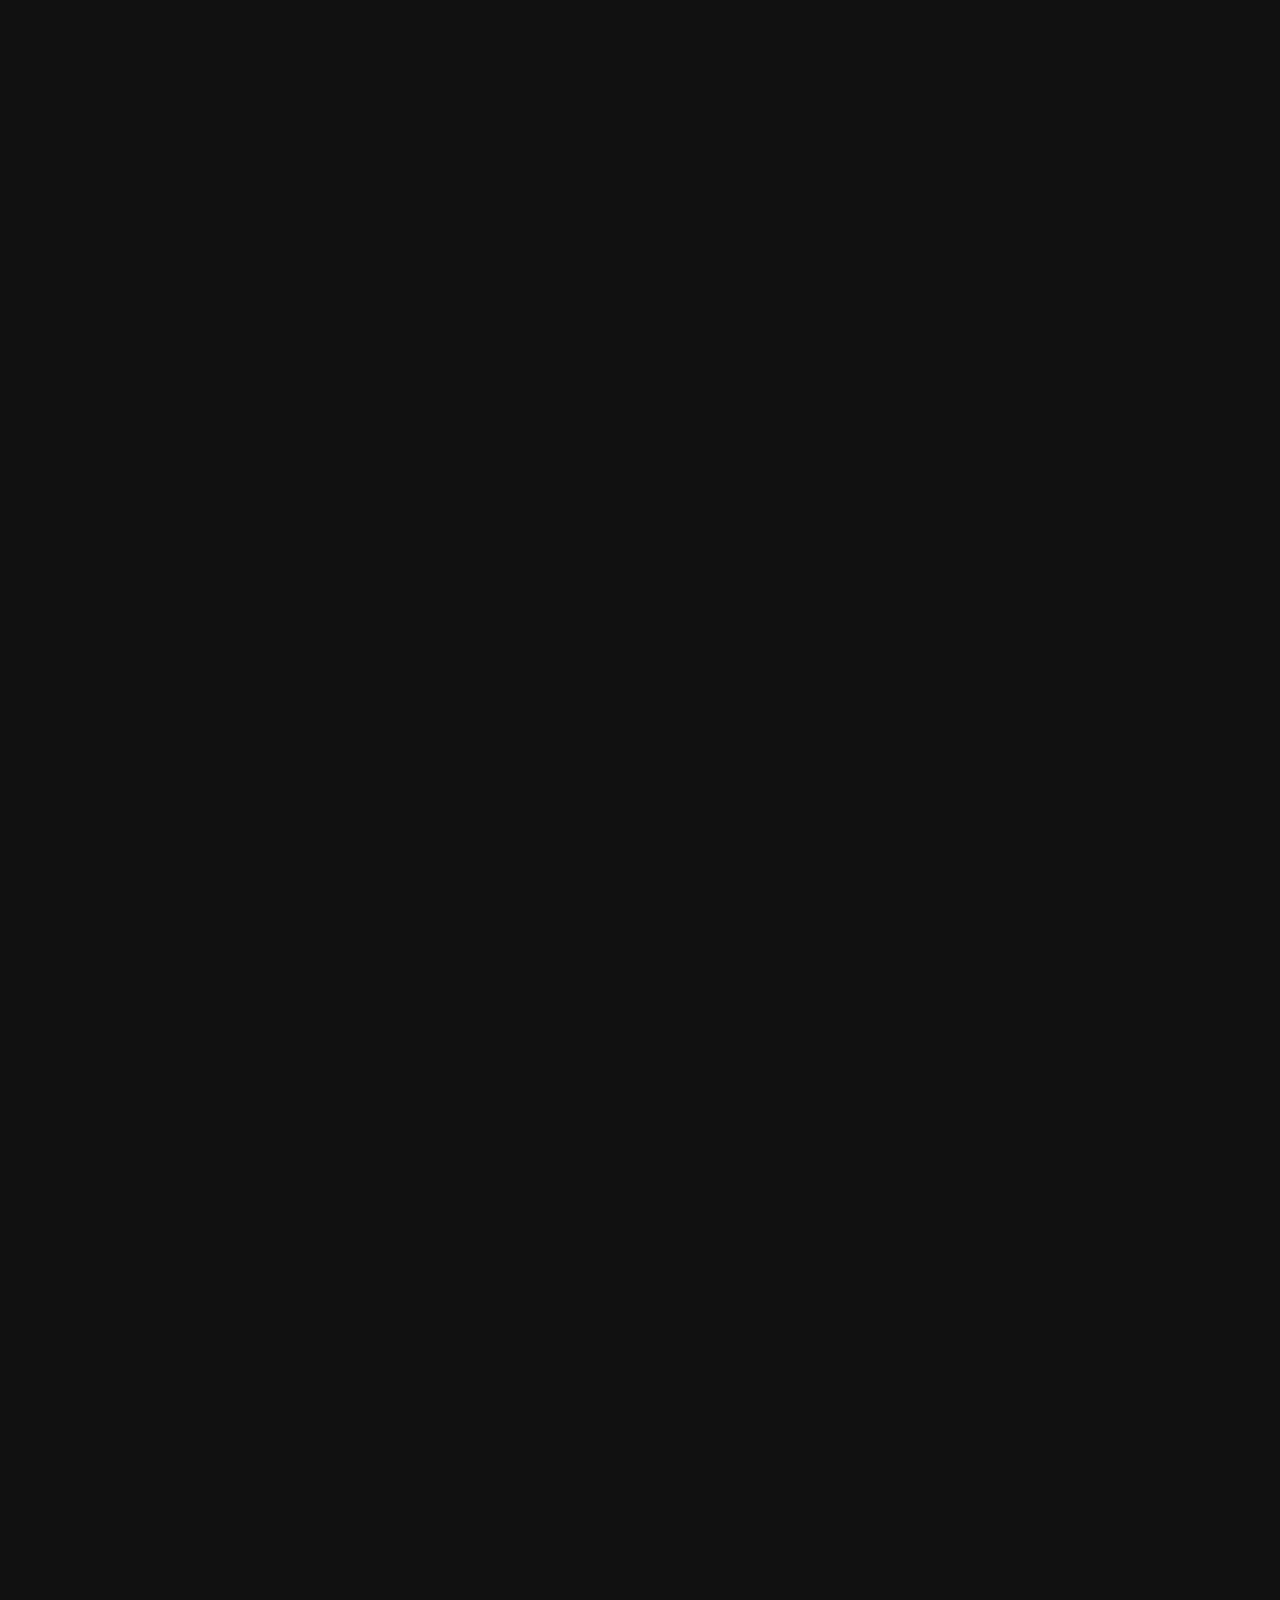
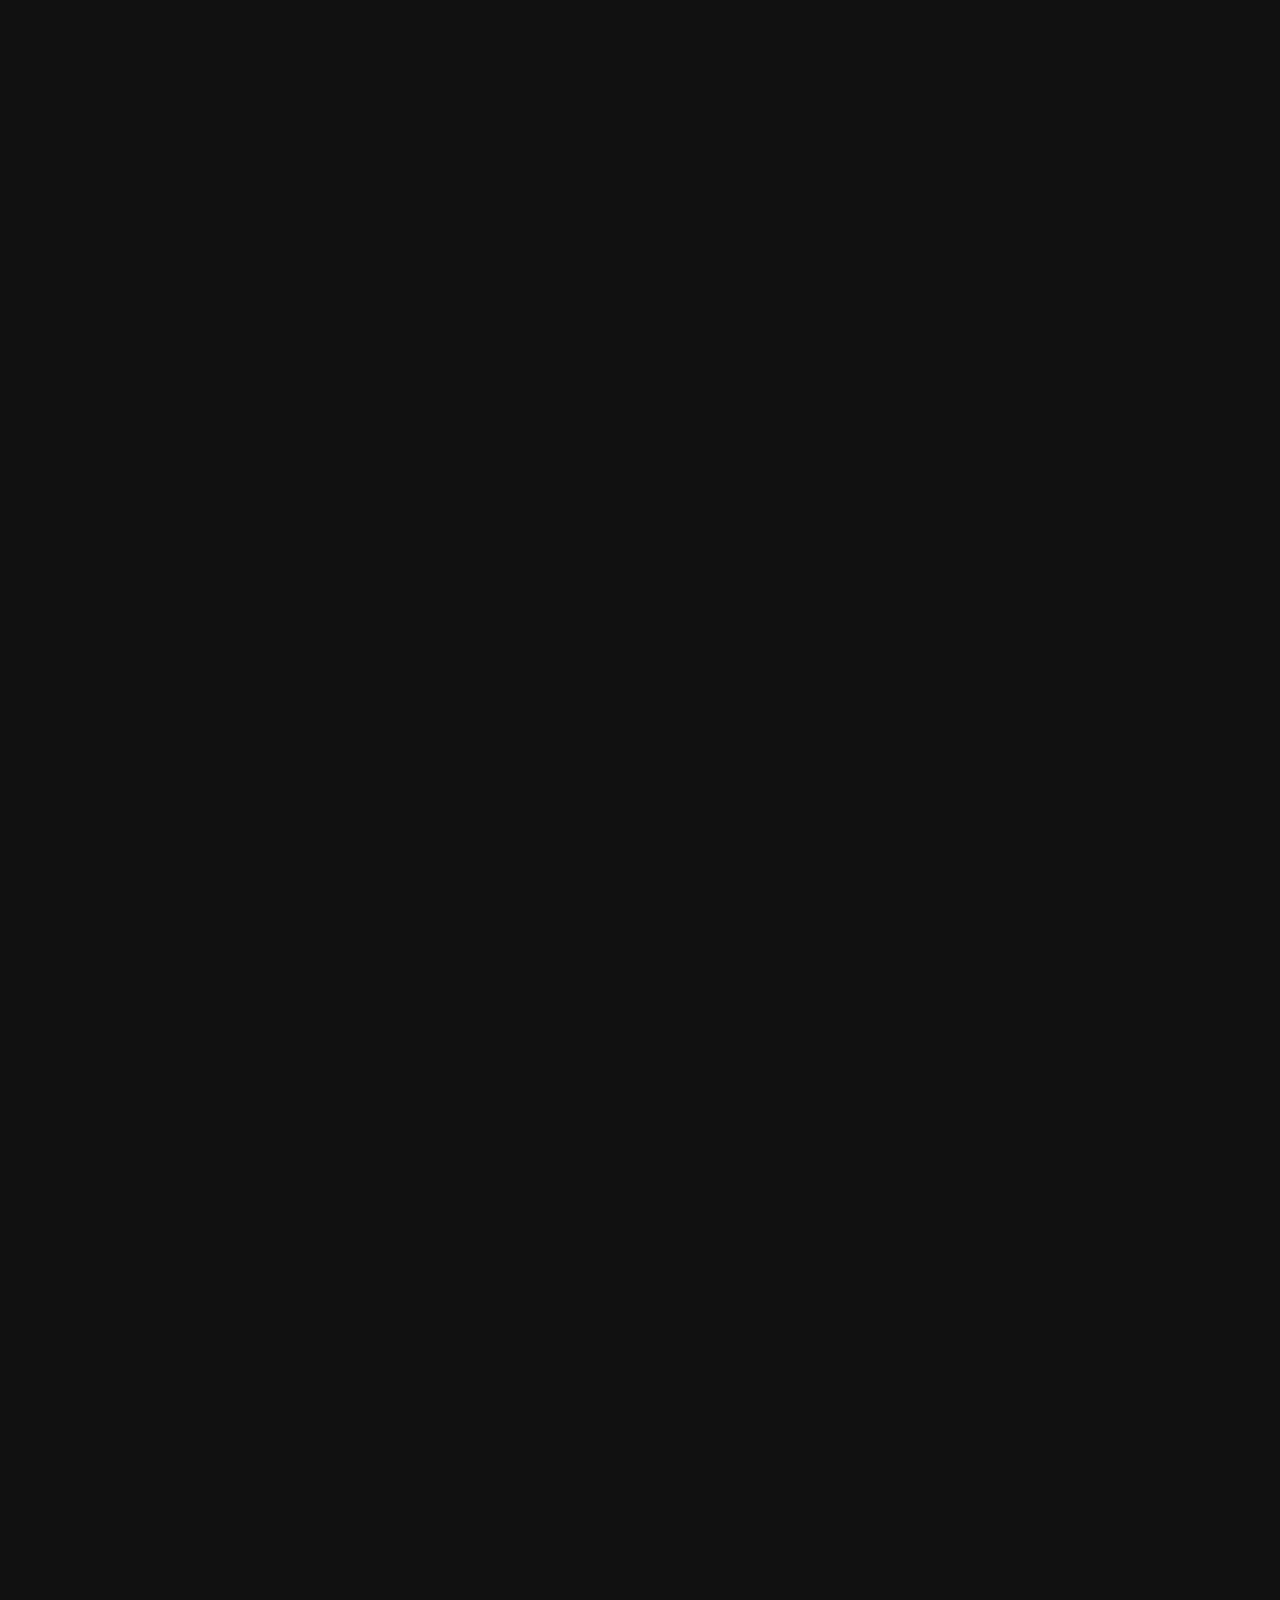
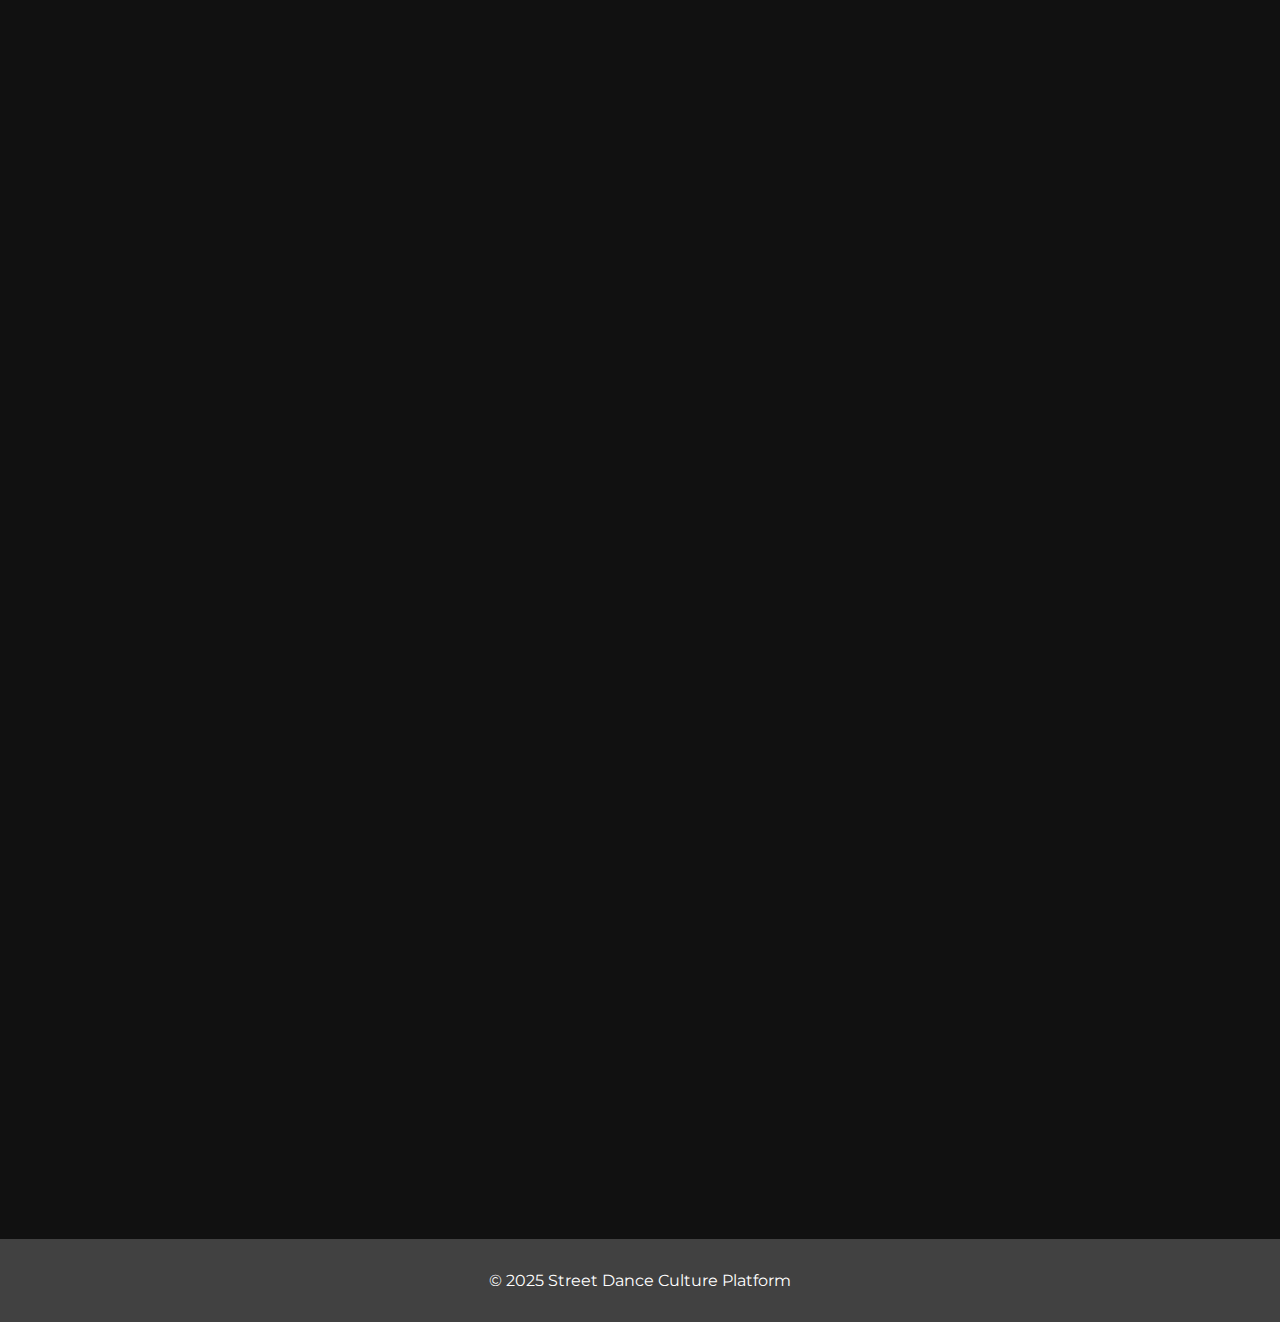
<file: teaching.html>
<!DOCTYPE html>
<html lang="en">
<head>
  <meta charset="UTF-8">
  <meta name="viewport" content="width=device-width, initial-scale=1.0">
  <title>Teaching Resources - Street Dance</title>
  <link href="https://fonts.googleapis.com/css2?family=Montserrat:wght@400;600;700&display=swap" rel="stylesheet">
  <link rel="stylesheet" href="teach.css">
  <link href='https://unpkg.com/boxicons@2.1.4/css/boxicons.min.css' rel='stylesheet'>
</head>
<body>
      <header class="navbar">
        <div class="logo">StreetDance</div>
        <nav>
          <ul>
            <li><a href="index.html">Home</a></li>
            <li><a href="about.html">About</a></li>
            <li><a href="events.html">Events</a></li>
            <li><a href="teaching.html">Resources</a></li>
            <li><a href="community.html">Community</a></li>
          </ul>
        </nav>
      </header>

      <section class="hero">
        <h1>Teaching Resources</h1>
        <p>Connect. Share. Inspire.</p>
        <a href="#videos" class="hero-btn">Explore Now</a>
      </section>

      <section class="section fade-in">
        <h2 class="section-title"><i class="bx bx-question-mark"></i> Where should a street dance novice start?</h2>
        <p>Whether you are starting from TikTok or want to be a Dancer on stage, here are some tips for you to get started:</p>
        <ul class="starter-guide">
          <li>📌 <strong>Choose a style</strong>: Start by choosing a style you like from Popping, Locking, Hip-Hop, or Breaking</li>
          <li>🎧 <strong>Feel the music</strong>: Listen to the music rhythm commonly used in street dance and feel the "bounce / groove" first</li>
          <li>🎥 <strong>Watch an introductory video</strong>: Imitate the movements and try to move!</li>
          <li>🕺 <strong>Spend 10 minutes a day</strong>: practicing basics in front of the mirror and slowly develop a sense of movement</li>
        </ul>
      </section>


      <section id="videos" class="section section-dark fade-in">
        <h2 class="section-title"><i class="bx bx-play-circle"></i> 街舞入門教學影片</h2>
        <div class="video-container">
          <div class="video-item">
            <p class="video-title">Hip-Hop 基本步伐</p>
            <iframe src="https://www.youtube.com/embed/k1bjrjrb2Eo" allowfullscreen></iframe>
          </div>
          <div class="video-item">
            <p class="video-title">Locking 初學教學</p>
            <iframe src="https://www.youtube.com/embed/_H-b7yoGzQY" allowfullscreen></iframe>
          </div>
          <div class="video-item">
            <p class="video-title">Popping 節奏練習</p>
            <iframe src="https://www.youtube.com/embed/wYl9w5Be7EM" allowfullscreen></iframe>
          </div>
          <div class="video-item">
            <p class="video-title">Groove 基礎感覺培養</p>
            <iframe src="https://www.youtube.com/embed/qGzBBqIlWJ4" allowfullscreen></iframe>
          </div>
        </div>
      </section>

      <!-- 舞團介紹 -->
      <section class="section section-dark fade-in">
        <h2 class="section-title"><i class="bx bx-user-pin"></i> Introduction to Taiwan Dance Group</h2>
        <p>Get to know the famous street dance groups from Taiwan and feel their charm and spirit!</p>

        <div class="crew-grid-container">

          <!-- Rice Crew -->
          <div class="crew-horizontal-card">
            <img src="image/RICE1.png" alt="Rice Crew">
            <div class="info">
              <h3>Rice Team</h3>
              <p>Rice Team is a new generation street dance group in Taiwan that combines New School and Litefeet. They excel in Freestyle performances with a strong rhythm, fast pace, and full of street energy.</p>
              <a href="https://www.instagram.com/rice_team920/" target="_blank">Instagram</a>
            </div>
          </div>

          <!-- DarumUs -->
          <div class="crew-horizontal-card">
            <img src="image/Da.png" alt="DarumUs">
            <div class="info">
              <h3>DarumUs</h3>
              <p>DarumUs is good at Old School Hip-Hop, with a simple, powerful and dynamic style. He is often seen in street dance jams, performances and teaching promotions, and is committed to inheriting street dance culture. </p>
              <a href="https://www.instagram.com/darumus.official/" target="_blank">Instagram</a>
            </div>
          </div>

          <!--  IP Lockers-->
          <div class="crew-horizontal-card">
            <img src="image/IP.jpg" alt=" IP Lockers">
            <div class="info">
              <h3> IP Lockers</h3>
              <p>IP Lockers is a representative locking team in Taiwan, integrating the funk spirit with stage charm. They have won many awards in domestic and international competitions, showing their profound street dance heritage. </p>
              <a href="https://www.instagram.com/iplockers/" target="_blank">Instagram</a>
            </div>
          </div>

          <!-- Lit n Posh -->
          <div class="crew-horizontal-card">
            <img src="image/Lin.png" alt="Lit n Posh">
            <div class="info">
              <h3>Lit n Posh</h3>
              <p>Lit n Posh is a female dance troupe with Waacking as its core. Their style combines fashion, freestyle and vogue. Their movements are sharp and stylish, showing strong personal characteristics. </p>
              <a href="https://www.instagram.com/litnposh/reels/" target="_blank">Instagram</a>
            </div>
          </div>

        </div>
      </section>

      <section class="section section-dark fade-in">
        <h2 class="section-title"><i class="bx bx-map-alt"></i> Street dance studio recommendation</h2>
        <ul class="studio-list">

          <!-- CIRCLE STUDIO -->
          <li class="studio-item">
            <div class="studio-left">
              <div class="slider-wrapper">
                <div class="studio-gallery fade-slider">
                  <img src="image/CIRCLE.webp" alt="CIRCLE 1" class="active">
                  <img src="image/CIRCLE1.webp" alt="CIRCLE 2">
                  <img src="image/CIRCLE.png" alt="CIRCLE 3">
                </div>
              </div>
            </div>
            <div class="studio-info">
              <p><strong>CIRCLE STUDIO</strong>（Taipei/New Taipei）</p>
              <button class="accordion-btn"><i class='bx bx-map'></i> View branch addresses</button>
              <div class="accordion-panel">
                <ul>
                  <li><i class='bx bx-chevron-right'></i>
                    <a href="https://maps.google.com/?q=台北市大安區新生南路三段76巷8號B1" target="_blank">
                      Taipei Branch: B1, No. 8, Lane 76, Section 3, Xinsheng South Road, Da'an District, Taipei City
                    </a>
                  </li>
                  <li><i class='bx bx-chevron-right'></i>
                    <a href="https://maps.google.com/?q=新北市三重區三和路四段181巷251號" target="_blank">
                      Sanchong Branch: No. 251, Lane 181, Section 4, Sanhe Road, Sanchong District, New Taipei City
                    </a>
                  </li>
                </ul>
              </div>
              <p>Recommended teachers: Huahua, Tangtang, Qiqi</p>
              <p><a href="https://www.instagram.com/circle_studio_official/" target="_blank">Instagram</a> /
                <a href="https://www.circledancestudio.com/" target="_blank">Official Website</a></p>
            </div>
          </li>

          <!-- SUGAR DANCE STUDIO -->
          <li class="studio-item">
            <div class="studio-left">
              <div class="slider-wrapper">
                <div class="studio-gallery fade-slider">
                  <img src="image/SUGAR.png" alt="SUGAR 1" class="active">
                  <img src="image/SUGAR2.png" alt="SUGAR 2">
                  <img src="image/SUGAR1.png" alt="SUGAR 3">
                </div>
              </div>
            </div>
            <div class="studio-info">
              <p><strong>Sugar Dance STUDIO</strong>(Taipei)</p>
              <button class="accordion-btn"><i class='bx bx-map'></i> View branch addresses</button>
              <div class="accordion-panel">
                <ul>
                  <li><i class='bx bx-chevron-right'></i>
                    <a href="https://maps.google.com/?q=台北市松山區南京東路五段52號B1" target="_blank">
                      B1, No. 52, Section 5, Nanjing East Road, Songshan District, Taipei City
                    </a>
                  </li>
                </ul>
              </div>
              <p>Recommended teachers: YOKO, Yilin, Xingfan</p>
              <p><a href="https://www.instagram.com/sugar5dot/" target="_blank">Instagram</a></p>
            </div>
          </li>

          <!-- HRC STUDIO -->
          <li class="studio-item">
            <div class="studio-left">
              <div class="slider-wrapper">
                <div class="studio-gallery fade-slider">
                  <img src="image/HRC3.png" alt="HRC 1" class="active">
                  <img src="image/HRC.webp" alt="HRC 2">
                  <img src="image/HRC1.jpg" alt="HRC 3">
                </div>
              </div>
            </div>
            <div class="studio-info">
              <p><strong>HRC STUDIO</strong>（Taipei/New Taipei/Taichung）</p>
              <button class="accordion-btn"><i class='bx bx-map'></i> View branch addresses</button>
              <div class="accordion-panel">
                <ul>
                  <li><i class='bx bx-chevron-right'></i>
                    <a href="https://maps.google.com/?q=台北市大安區忠孝東路四段299號B1" target="_blank">
                      Zhongxiao Hall: B1, No. 299, Section 4, Zhongxiao East Road, Da'an District, Taipei City
                    </a>
                  </li>
                  <li><i class='bx bx-chevron-right'></i>
                    <a href="https://maps.google.com/?q=新北市板橋區民生路三段248號1樓" target="_blank">
                      Minsheng Flagship Store: 1F, No. 248, Section 3, Minsheng Road, Banqiao District, New Taipei
                    </a>
                  </li>
                  <li><i class='bx bx-chevron-right'></i>
                    <a href="https://maps.google.com/?q=台北市萬華區西園路一段145號18號店坊龍山文創基地B2" target="_blank">
                      Longshan Pavilion: B2, Longshan Cultural and Creative Base, No. 18, 145, Section 1, Xiyuan Road, Wanhua District, Taipei City
                    </a>
                  </li>
                  <li><i class='bx bx-chevron-right'></i>
                    <a href="https://maps.google.com/?q=台中市西區精誠路92號B1" target="_blank">
                      Taichung Jingcheng Branch: B1, No. 92, Jingcheng Road, West District, Taichung City
                    </a>
                  </li>
                </ul>
              </div>
              <p>Recommended teachers: Xiaobo, Heimei, Jingrong</p>
              <p><a href="https://www.instagram.com/hrcdancestudio/" target="_blank">Instagram</a> /
                <a href="https://hrcdancestudio.mystrikingly.com/" target="_blank">Official Website</a></p>
            </div>
          </li>
        </ul>
      </section>
      <section class="section section-dark fade-in guide-links">
        <h2 class="section-title"><i class="bx bx-extension"></i> Extended Learning and Interaction</h2>
        <div class="guide-grid">

          <div class="guide-card">
            <h3>Want to know which style suits you?</h3>
            <p>Understand the differences and characteristics of Popping, Locking, Hip-Hop, and Breaking</p>
            <a href="about.html" class="guide-btn">Go to style introduction</a>
          </div>

          <div class="guide-card">
            <h3>Want to know where to start street dance?</h3>
            <p>Haven’t chosen a style yet, no dancing sense? Here are the best tips for beginners</p>
            <a href="teaching.html" class="guide-btn">Reading Tips</a>
          </div>

          <div class="guide-card">
            <h3>Want to challenge weekly tasks?</h3>
            <p>Practice bounce, groove, basic steps, and grow with the community</p>
            <a href="community.html" class="guide-btn">Go to the Community Challenge Area</a>
          </div>

        </div>
      </section>



    <button id="backToTop">↑ </button>
    <footer>
      <p>&copy; 2025 Street Dance Culture Platform</p>
    </footer>

  <script>
    const navbar = document.querySelector('.navbar');
    window.addEventListener('scroll', () => {
      navbar.classList.toggle('scrolled', window.scrollY > 50);
    });

    const observer = new IntersectionObserver((entries) => {
      entries.forEach(entry => {
        if (entry.isIntersecting) {
          entry.target.classList.add('visible');
        }
      });
    }, { threshold: 0.3 });
        const backToTopBtn = document.getElementById('backToTop');
    window.onscroll = () => {
      const scrolled = window.scrollY > 200;
      document.querySelector('.navbar').classList.toggle('scrolled', scrolled);
      backToTopBtn.style.display = scrolled ? 'block' : 'none';
    };
    backToTopBtn.onclick = () => window.scrollTo({ top: 0, behavior: 'smooth' });

    document.querySelectorAll('.fade-in').forEach(el => observer.observe(el));
    // Accordion
    document.querySelectorAll('.accordion-btn').forEach(btn => {
      btn.addEventListener('click', () => {
        const panel = btn.nextElementSibling;
        if (panel.style.maxHeight) {
          panel.style.maxHeight = null;
        } else {
          panel.style.maxHeight = panel.scrollHeight + "px";
        }
      });
    });

    // Slider
      document.querySelectorAll('.fade-slider').forEach(gallery => {
          const images = gallery.querySelectorAll('img');
          let index = 0;

          function showSlide(i) {
            images.forEach(img => img.classList.remove('active'));
            images[i].classList.add('active');
          }

          setInterval(() => {
            index = (index + 1) % images.length;
            showSlide(index);
          }, 4000); // 每 4 秒自動切換
        });

  </script>
</body>
</html>
</file>
<file: community.css>
body {
  font-family: 'Montserrat', sans-serif;
  background-color: #111;
  color: #fff;
  margin: 0;
  padding: 0;
  line-height: 1.6;
}

a {
  color: #ff4081;
  text-decoration: none;
}

a:hover {
  text-decoration: underline;
}

.wrapper {
  display: flex;
  flex-direction: column;
  min-height: 100vh;
}

main {
  flex: 1;
}

h1, h2, h3, p {
  text-align: center;
}
ul {
  list-style: none;
  padding: 0;
  text-align: center;
  max-width: 800px;
  margin: 0 auto;
}

li {
  margin-bottom: 12px;
}
/* ========== Navbar ========== */
    .navbar {
      position: fixed;
      width: 100%;
      top: 0;
      left: 0;
      background-color: transparent;
      padding: 1rem 2rem;
      display: flex;
      justify-content: space-between;
      align-items: center;
      z-index: 1000;
      transition: background-color 0.3s ease;
    }
    .navbar.scrolled {
      background-color: #fff;
    }
    .navbar .logo {
      font-weight: 700;
      font-size: 1.5rem;
      color: white;
    }
    .navbar.scrolled .logo,
    .navbar.scrolled ul li a {
      color: #111;
    }
    .navbar ul {
      list-style: none;
      display: flex;
      gap: 1.5rem;
      padding-right: 3.5rem;
      padding-top: 10px;
      font-size: 1rem;
    }
    .navbar ul li a {
      text-decoration: none;
      font-weight: 600;
      color: white;
      transition: color 0.3s ease;
      position: relative;

    }
    .navbar ul li a::after {
      content: '';
      position: absolute;
      width: 0%;
      height: 2px;
      background: #ff4081;
      bottom: -4px;
      left: 0;
      transition: width 0.3s;
    }
    .navbar ul li a:hover::after {
      width: 100%;
    }

/* ========== Hero ========== */
.hero {
  background: linear-gradient(rgba(0,0,0,0.6), rgba(0,0,0,0.6)), url('image/01.jpg') center/cover no-repeat;
  background-size: cover;
  background-position: center;
  height: 100vh;
  display: flex;
  flex-direction: column;
  justify-content: center;
  align-items: center;
  color: #fff;
  text-align: center;
  padding: 0 20px;
  box-shadow: inset 0 0 0 1000px rgba(0, 0, 0, 0.4);
}

.hero h1 {
  font-size: 60px;
  margin-bottom: 15px;
}

.hero p {
  font-size: 24px;
  max-width: 700px;
  margin-bottom: 30px;
}

.hero-btn {
  padding: 14px 28px;
  font-size: 18px;
  background: #ff4081;
  color: white;
  border: none;
  border-radius: 30px;
  font-weight: bold;
  cursor: pointer;
  transition: background 0.3s ease;
}

.hero-btn:hover {
  background: #e91e63;
}

/* === Section 樣式 === */

.section {
  padding: 80px 20px;
  text-align: center;
}

.section-dark {
  background-color: #111;
  color: #eee;
}

.section-title {
  display: flex;
  align-items: center;
  justify-content: center;
  gap: 10px;
  font-size: 36px;
}

.section-title i {
  font-size: 36px;
  color: #ffffff; /* 可調主題色 */
}

.section-description {
  color: #aaa;
  font-size: 16px;
  margin-bottom: 20px;
  text-align: center;
}
.fade-in {
  opacity: 0;
  transform: translateY(30px);
  transition: all 0.6s ease;
}

.fade-in.visible {
  opacity: 1;
  transform: translateY(0);
}
/* 熱門主題 chip 風格 */
.style-container {
  display: flex;
  flex-wrap: wrap;
  justify-content: center;
  gap: 14px;
}

.style-chip {
  background-color: #2a2a2a;
  color: #fff;
  font-size: 15px;
  padding: 10px 18px;
  border-radius: 30px;
  box-shadow: 0 2px 8px rgba(0, 0, 0, 0.3);
  transition: background 0.3s ease, transform 0.2s ease;
  cursor: default;
}

.style-chip:hover {
  background-color: #444;
  transform: scale(1.05);
}


/* 小任務區 */
.task-box {
  background-color: #1c1c1c;
  padding: 24px;
  border-radius: 12px;
  box-shadow: 0 4px 12px rgba(0,0,0,0.4);
  color: #ccc;
  max-width: 700px;
  margin: 0 auto;
  font-size: 16px;
  line-height: 1.8;
}

.task-box p {
  margin-bottom: 12px;
}
.task-list {
  display: flex;
  flex-direction: column;
  gap: 20px;
  max-width: 800px;
  margin: 30px auto 0;
}

.task-card {
  background-color: #1c1c1c;
  padding: 20px 24px;
  border-radius: 12px;
  box-shadow: 0 4px 12px rgba(0, 0, 0, 0.4);
  color: #ccc;
  line-height: 1.7;
  transition: transform 0.3s ease, background-color 0.3s ease;
  cursor: pointer;
  position: relative;
}

.task-card:hover {
  transform: translateY(-3px);
}

.task-card.completed {
  background-color: #333;
  color: #888;
  text-decoration: line-through;
}

.task-card .checkmark {
  position: absolute;
  top: 18px;
  right: 20px;
  font-size: 20px;
  color: #4fc3f7;
  display: none;
}

.task-card.completed .checkmark {
  display: inline;
}


.task-card h4 {
  margin-top: 0;
  margin-bottom: 10px;
  font-size: 18px;
  color: #ff4081;
}

/* 舞者影片展示 */
.video-showcase {
  display: flex;
  flex-wrap: wrap;
  gap: 30px;
  justify-content: center;
  margin-top: 20px;
}

.video-card {
  background-color: #1c1c1c;
  border-radius: 12px;
  overflow: hidden;
  width: 320px;
  box-shadow: 0 4px 14px rgba(0,0,0,0.4);
  text-align: center;
  transition: transform 0.3s ease;
}

.video-card:hover {
  transform: translateY(-5px);
}

.video-card iframe {
  width: 100%;
  height: 180px;
  border: none;
  display: block;
}

.video-caption {
  padding: 12px;
  font-size: 15px;
  color: #ccc;
}

/* === Message Form & Box === */
.message-form {
  max-width: 600px;
  margin: 0 auto;
}

.message-form textarea {
  width: 100%;
  padding: 10px;
  background-color: #222;
  border: 1px solid #444;
  border-radius: 6px;
  color: #fff;
  font-size: 16px;
}

.message-form button {
  margin-top: 10px;
  padding: 10px 20px;
  font-size: 16px;
  background-color: #ff4081;
  color: #111;
  border: none;
  border-radius: 30px;
  cursor: pointer;
  transition: background-color 0.3s ease;
}

.message-form button:hover {
  background-color: #fff;
  color: #ff4081;
  box-shadow: 0 0 25px rgba(255, 64, 129, 0.8);
  transform: translateY(-2px);
}

.message-box {
  background-color: #222;
  padding: 20px;
  border-radius: 10px;
  margin-top: 30px;
  max-width: 600px;
  margin-left: auto;
  margin-right: auto;
  color: #ccc;
}

.message-box hr {
  border: 0.5px solid #444;
}

.btn-style {
  display: inline-block;
  padding: 12px 24px;
  background-color: #ff4081;
  color: white;
  border: none;
  border-radius: 8px;
  text-decoration: none;
  font-weight: 600;
  transition: background-color 0.3s ease, transform 0.2s ease;
  text-align: center;
  margin-top: 20px;
}

.btn-style:hover {
  background-color: #fff;
  color: #ff4081;
  box-shadow: 0 0 25px rgba(255, 64, 129, 0.8);
  transform: translateY(-2px);
}
/* Q&A 區 */
.qa-list {
  max-width: 800px;
  margin: 0 auto;
  text-align: left;
}

.qa-item {
  background: #2b2b2b;
  border-radius: 10px;
  margin-bottom: 20px;
  overflow: hidden;
  box-shadow: 0 4px 12px rgba(0, 0, 0, 0.3);
}

/* 問題區 */
.accordion-question {
  background: #3a3a3a;
  color: #fff;
  padding: 18px 20px;
  font-size: 18px;
  font-weight: bold;
  width: 100%;
  text-align: left;
  border: none;
  cursor: pointer;
  position: relative;
  display: flex;
  align-items: center;
  border-radius: 10px;
  transition: background 0.3s ease, box-shadow 0.3s ease;
}

.accordion-question:hover {
  background-color: #444;
  box-shadow: 0 2px 10px rgba(0,0,0,0.4);
}

.accordion-question::before {
  margin-right: 10px;
  color: #ff4081;
  text-align: right;
}

/* 答案區 */
.accordion-answer {
  background: linear-gradient(135deg, #1e1e1e, #2b2b2b);
  color: #ccc;
  font-size: 16px;
  line-height: 1.7;
  padding: 0 20px;
  max-height: 0;
  overflow: hidden;
  transition: max-height 0.5s ease, padding 0.3s ease;
  border-top: 1px solid #444;
}

.accordion-answer.open {
  padding: 16px 24px;
  max-height: 400px;
}

.accordion-answer::before {
  content: "✅ ";
  color: #4fc3f7;
  font-weight: bold;
}

/* 箭頭 */
.arrow {
  font-size: 16px;
  color: #fff;
  transition: transform 0.3s ease;

}

.arrow.rotate {
  transform: rotate(180deg);
}

.accordion-question {
  background: #3a3a3a;
  color: #fff;
  padding: 18px 20px;
  font-size: 18px;
  font-weight: bold;
  width: 100%;
  border: none;
  cursor: pointer;
  border-radius: 10px;
  display: flex;
  align-items: center;
  transition: background 0.3s ease;
}

.accordion-question:hover {
  background-color: #444;
}

/* 問題文字靠左，自動佔滿空間 */
.question-text {
  flex: 1;
  text-align: left;
  display: flex;
  align-items: center;
}

.question-text::before {
  content: "❓";
  color: #ff4081;
  margin-right: 10px;
}

/* 箭頭靠右 */
.arrow {
  font-size: 16px;
  color: #fff;
  transition: transform 0.3s ease;
}

.arrow.rotate {
  transform: rotate(180deg);
}

.popup-message {
  position: fixed;
  top: 20px;
  right: 20px;
  background-color: #222;
  color: #4fc3f7;
  padding: 16px 24px;
  border-radius: 8px;
  font-weight: bold;
  font-size: 16px;
  box-shadow: 0 4px 10px rgba(0,0,0,0.4);
  opacity: 0;
  transform: translateY(-20px);
  transition: opacity 0.4s ease, transform 0.4s ease;
  z-index: 9999;
  pointer-events: none;
}

.popup-message.show {
  opacity: 1;
  transform: translateY(0);
}

footer {
  background-color: #414141;
  text-align: center;
  color: #fff;
  padding: 1rem;
}
/* === Back to Top Button === */
#backToTop {
  position: fixed;
  bottom: 30px;
  right: 30px;
  background: #ff4081;
  color: white;
  border: none;
  border-radius: 50%;
  width: 40px;
  height: 40px;
  font-size: 20px;
  display: none;
  cursor: pointer;
  z-index: 1000;
}

/* ✅ 中央浮出提示樣式 */
#taskCompletePopup {
  position: fixed;
  top: 50%;
  left: 50%;
  transform: translate(-50%, -50%) scale(0.9);
  background-color: #1c1c1c;
  color: #4fc3f7;
  padding: 24px 36px;
  border-radius: 16px;
  font-size: 20px;
  font-weight: bold;
  text-align: center;
  box-shadow: 0 6px 20px rgba(0,0,0,0.6);
  opacity: 0;
  z-index: 9999;
  transition: all 0.4s ease;
  pointer-events: none;
}

#taskCompletePopup.show {
  opacity: 1;
  transform: translate(-50%, -50%) scale(1);
}
</file>
<file: events.css>
body {
  font-family: 'Montserrat', sans-serif;
  background-color: #111;
  color: #fff;
  margin: 0;
  padding: 0;
  line-height: 1.6;
}

a {
  color: #ff4081;
  text-decoration: none;
}

a:hover {
  text-decoration: underline;
}

.wrapper {
  display: flex;
  flex-direction: column;
  min-height: 100vh;
}

main {
  flex: 1;
}

h1, h2, h3, p {
  text-align: center;
}
ul {
  list-style: none;
  padding: 0;
  text-align: center;
  max-width: 800px;
  margin: 0 auto;
}

li {
  margin-bottom: 12px;
}
/* ========== Navbar ========== */
    .navbar {
      position: fixed;
      width: 100%;
      top: 0;
      left: 0;
      background-color: transparent;
      padding: 1rem 2rem;
      display: flex;
      justify-content: space-between;
      align-items: center;
      z-index: 1000;
      transition: background-color 0.3s ease;
    }
    .navbar.scrolled {
      background-color: #fff;
    }
    .navbar .logo {
      font-weight: 700;
      font-size: 1.5rem;
      color: white;
    }
    .navbar.scrolled .logo,
    .navbar.scrolled ul li a {
      color: #111;
    }
    .navbar ul {
      list-style: none;
      display: flex;
      gap: 1.5rem;
      padding-right: 3.5rem;
      padding-top: 10px;
      font-size: 1rem;
    }
    .navbar ul li a {
      text-decoration: none;
      font-weight: 600;
      color: white;
      transition: color 0.3s ease;
      position: relative;

    }
    .navbar ul li a::after {
      content: '';
      position: absolute;
      width: 0%;
      height: 2px;
      background: #ff4081;
      bottom: -4px;
      left: 0;
      transition: width 0.3s;
    }
    .navbar ul li a:hover::after {
      width: 100%;
    }

/* ========== Hero ========== */
.hero {
  background: linear-gradient(rgba(0,0,0,0.6), rgba(0,0,0,0.6)), url('image/01.jpg') center/cover no-repeat;
  background-size: cover;
  background-position: center;
  height: 100vh;
  display: flex;
  flex-direction: column;
  justify-content: center;
  align-items: center;
  color: #fff;
  text-align: center;
  padding: 0 20px;
  box-shadow: inset 0 0 0 1000px rgba(0, 0, 0, 0.4);
}

.hero h1 {
  font-size: 60px;
  margin-bottom: 15px;
}

.hero p {
  font-size: 24px;
  max-width: 700px;
  margin-bottom: 30px;
}

.hero-btn {
  padding: 14px 28px;
  font-size: 18px;
  background: #ff4081;
  color: white;
  border: none;
  border-radius: 30px;
  font-weight: bold;
  cursor: pointer;
  transition: background 0.3s ease;
}

.hero-btn:hover {
  background: #e91e63;
}

/* ========== Sections ========== */
.section {
  padding: 80px 20px;
  text-align: center;
}


/* Section Base */
.section {
  padding: 80px 20px;
}

.section-light {
  background-color: #f7f7f7;
  color: #111;
}

.section-dark {
  background-color: #111;
  color: #fff;
}
.section-title {
  font-size: 36px;
  font-weight: bold;
  margin-bottom: 30px;
}

.fade-in {
  opacity: 0;
  transform: translateY(30px);
  transition: all 0.6s ease;
}

.fade-in.visible {
  opacity: 1;
  transform: translateY(0);
}


/* ========== News Cards ========== */
.new-card-container {
  display: flex;
  flex-wrap: wrap;
  gap: 28px; /* 稍微拉開間距 */
  justify-content: center;
  padding: 40px 0;
}

.feature-card {
  background: #1e1e1e;
  color: #eee;
  border-radius: 16px;
  overflow: hidden;
  width: 320px; /* ✅ 加寬卡片原本280 → 改320 */
  box-shadow: 0 6px 18px rgba(0, 0, 0, 0.35);
  display: flex;
  flex-direction: column;
  transition: transform 0.3s ease;
}

.feature-card:hover {
  transform: translateY(-6px);
}

.feature-card img {
  width: 100%;
  height: 180px; /* ⬆️ 可以稍微提高圖片高度，讓比例更均衡 */
  object-fit: cover;
}

.feature-card .info {
  padding: 18px;
}

.feature-card h3 {
  font-size: 1.15rem;
  color: #ffffff;
  margin-bottom: 12px;
  line-height: 1.4;
}
.feature-card .meta {
  font-size: 0.95rem;
  color: #ccc;
  line-height: 1.6;
  margin-top: 6px;
}


.feature-card .meta a {
  color: #ffffff;
  font-weight: 500;
}

.feature-card .meta a:hover {
  text-decoration: underline;
  color: #ff4081;
}
.meta i {
  margin-right: 8px;
  color: #ff4081;
  font-size: 1rem;
  vertical-align: middle;
}

.countdown {
  color: #ffb3c6;
  font-weight: 500;
  font-size: 13px;
}




.event-table {
  width: 1000px;
  margin: 30px auto 0;
  border-collapse: collapse;
  background-color: #1c1c1c;
  color: #ddd;
  font-size: 20px;
}


.event-table th,
.event-table td {
  padding: 14px 10px;
  border-bottom: 1px solid #444;
  text-align: center;
}

.event-table th {
  background-color: #333;
  color: #fff;
  font-weight: 600;
}

.event-table tr:hover {
  background-color: #2a2a2a;
  transition: background-color 0.2s ease;
}

.event-table td a {
  color: #ff4081;
  text-decoration: none;
}

.event-table td a:hover {
  text-decoration: underline;
}

.event-table td {
  padding: 10px;
}

.event-table td a:hover {
  text-decoration: underline;
}




/* === 外層區塊：圖文並排 + 分隔線 === */
.event-highlight {
  display: flex;
  flex-wrap: wrap;
  gap: 40px;
  padding: 60px 20px;
  align-items: center;
  justify-content: center;
  border-bottom: 1px solid #444;
}

.event-highlight:last-child {
  border-bottom: none;
}

.event-highlight.reverse {
  flex-direction: row-reverse;
}

.highlight-left,
.highlight-right {
  flex: 1;
  min-width: 300px;
  max-width: 700px;
}

.slideshow {
  width: 100%;
  height: 420px;
  position: relative;
  overflow: hidden;
  border-radius: 10px;
  background-color: #222;
  box-shadow: 0 4px 12px rgba(0,0,0,0.4);
}

.highlight-slide {
  position: absolute;
  top: 0; left: 0;
  width: 100%;
  height: 100%;
  object-fit: cover;
  opacity: 0;
  transition: opacity 1s ease;
}

.highlight-slide.active {
  opacity: 1;
  z-index: 1;
}

.highlight-right {
  text-align: left;
  padding: 0 20px;
  line-height: 1.8;
}

.event-highlight.reverse .highlight-right {
  text-align: right;
}

.highlight-right h4 {
  color: #ff4081;
  margin-bottom: 5px;
  font-weight: bold;
  font-size: 18px;
}

.highlight-right h2 {
  font-size: 32px;
  margin-bottom: 20px;
  color: #fff;
}

.highlight-right p {
  font-size: 16px;
  margin-bottom: 14px;
  color: #ccc;
}


.slideshow {
  width: 100%;
  height: 420px; /* 🔸 增加圖片高度 */
  overflow: hidden;
  position: relative;
  border-radius: 8px;
  box-shadow: 0 3px 12px rgba(0,0,0,0.5);
}

.highlight-slide {
  position: absolute;
  top: 0;
  left: 0;
  width: 100%;
  height: 100%;
  object-fit: cover;
  opacity: 0;
  pointer-events: none;
  transition: opacity 1s ease;
}

.highlight-slide.active {
  opacity: 1;
  pointer-events: auto;
  z-index: 1;
}
/* ========== CTA Section ========== */
/* 提交活動段落加強排版 */
.section-dark p {
  max-width: 800px;
  margin: 0 auto 20px;
  font-size: 1.05rem;
  line-height: 1.8;
  color: #ccc;
  text-align: center;
}

.section-dark p strong {
  color: #ff4081;
}

/* CTA 按鈕強調 */
.cta-btn {
  background-color: #ff4081;
  color: white;
  padding: 14px 28px;
  border-radius: 30px;
  font-weight: bold;
  font-size: 1rem;
  display: inline-block;
  text-decoration: none;
  transition: background-color 0.3s ease, transform 0.3s ease;
  box-shadow: 0 4px 12px rgba(0,0,0,0.3);
}

.cta-btn:hover {
  background-color: #fff;
  color: #ff4081;
  box-shadow: 0 0 25px rgba(255, 64, 129, 0.8);
  transform: translateY(-2px);
}

/* pulse 動畫效果 */
.pulse {
  animation: pulseAnim 1.5s infinite;
}

/* ========== Footer ========== */
footer {
  background-color: #414141;
  text-align: center;
  color: #fff;
  padding: 1rem;
}

/* ========== Back To Top Button ========== */
#backToTop {
  position: fixed;
  bottom: 30px;
  right: 30px;
  background: #ff4081;
  color: white;
  border: none;
  border-radius: 50%;
  width: 40px;
  height: 40px;
  font-size: 20px;
  display: none;
  cursor: pointer;
  z-index: 1000;
}
</file>
<file: teach.css>
body {
      margin: 0;
      font-family: 'Montserrat', sans-serif;
      background-color: #111;
      color: #fff;
      scroll-behavior: smooth;
    }
    .navbar {
      position: fixed;
      width: 100%;
      top: 0;
      left: 0;
      background-color: transparent;
      padding: 1rem 2rem;
      display: flex;
      justify-content: space-between;
      align-items: center;
      z-index: 1000;
      transition: background-color 0.3s ease;
    }
    .navbar.scrolled {
      background-color: #fff;
    }
    .navbar .logo {
      font-weight: 700;
      font-size: 1.5rem;
      color: white;
    }
    .navbar.scrolled .logo,
    .navbar.scrolled ul li a {
      color: #111;
    }
    .navbar ul {
      list-style: none;
      display: flex;
      gap: 1.5rem;
      padding-right: 3.5rem;
      padding-top: 10px;
      font-size: 1rem;
    }
    .navbar ul li a {
      text-decoration: none;
      font-weight: 600;
      color: white;
      transition: color 0.3s ease;
      position: relative;
    }
    .navbar ul li a::after {
      content: '';
      position: absolute;
      width: 0%;
      height: 2px;
      background: #ff4081;
      bottom: -4px;
      left: 0;
      transition: width 0.3s;
    }
    .navbar ul li a:hover::after {
      width: 100%;
    }
    .hero {
  background: linear-gradient(rgba(0,0,0,0.6), rgba(0,0,0,0.6)), url('image/01.jpg') center/cover no-repeat;
  background-size: cover;
  background-position: center;
  height: 100vh;
  display: flex;
  flex-direction: column;
  justify-content: center;
  align-items: center;
  color: #fff;
  text-align: center;
  padding: 0 20px;
  box-shadow: inset 0 0 0 1000px rgba(0, 0, 0, 0.4);
}

.hero h1 {
  font-size: 60px;
  margin-bottom: 15px;
}

.hero p {
  font-size: 24px;
  max-width: 700px;
  margin-bottom: 30px;
}

.hero-btn {
  padding: 14px 28px;
  font-size: 18px;
  background: #ff4081;
  color: white;
  border: none;
  border-radius: 30px;
  font-weight: bold;
  cursor: pointer;
  transition: background 0.3s ease;
}

.hero-btn:hover {
  background: #e91e63;
}
    .section {
      padding: 80px 20px;
      text-align: center;
    }
    .section-light {
      background-color: #f7f7f7;
      color: #111;
    }
.section-title {
  display: flex;
  align-items: center;
  justify-content: center;
  gap: 10px;
  font-size: 36px;
}

.section-title i {
  font-size: 36px;
  color: #ffffff; /* 可調主題色 */
}
.starter-guide {
  list-style: none;
  padding: 30px 40px; /* 左右內距加大 */
  margin-top: 30px;
  font-size: 18px;
  color: #fff;
  max-width: 1200px;
  margin-inline: auto;
  line-height: 1.9;
  border-radius: 12px;
  background-color: #111;
  box-shadow: 0 4px 15px rgba(0,0,0,0.4);
}

.starter-guide li {
  display: flex;
  align-items: flex-start;
  gap: 12px;
  margin-bottom: 20px;
  padding-left: 8px; /* 加一點縮排 */
}

.starter-guide li::before {
  font-size: 20px;
  margin-top: 2px;
  color: #ff5e5e;
  flex-shrink: 0;
}

.starter-guide li strong {
  color: #e91e63;
  font-weight: bold;
}

.starter-guide li span {
  color: #ccc;
  display: block;
  margin-top: 4px;
  font-size: 15px;
}


.video-container {
  display: grid;
  grid-template-columns: repeat(auto-fit, minmax(300px, 1fr));
  gap: 20px;
  margin-top: 20px;
}

.video-item {
  text-align: center;
}

.video-title {
  font-size: 16px;
  color: #fff;
  margin-bottom: 8px;
  font-weight: bold;
}

.video-container iframe {
  width: 100%;
  aspect-ratio: 16 / 9;
  border: none;
  border-radius: 10px;
  box-shadow: 0 4px 12px rgba(0,0,0,0.3);
}


/* === Crew Cards === */
.crew-grid-container {
  display: grid;
  grid-template-columns: repeat(auto-fit, minmax(500px, 1fr));
  gap: 40px;
  justify-content: center;
  padding: 40px 20px;
  max-width: 1200px;
  margin: 0 auto;
}

.crew-horizontal-card {
  display: flex;
  background-color: #1c1c1c;
  border-radius: 12px;
  overflow: hidden;
  box-shadow: 0 6px 16px rgba(0, 0, 0, 0.4);
  transition: transform 0.3s ease;
  height: 380px;
}

.crew-horizontal-card:hover {
  transform: translateY(-5px);
  
}

.crew-horizontal-card img {
  width: 50%;
  height: 100%;
  object-fit: cover;
  border-top-left-radius: 12px;
  border-bottom-left-radius: 12px;
}


.crew-horizontal-card .info {
  flex: 1;
  padding: 20px;
  display: flex;
  flex-direction: column;
  justify-content: center;
  color: #ccc;
  text-align: left;
  padding: 24px;
  color: #ddd;
}

.crew-horizontal-card h3 {
  margin: 0 0 14px;
  color: #fff;
  font-size: 24px;
  font-weight: 700;
}

.crew-horizontal-card p {
  font-size: 15px;
  line-height: 1.7;
  color: #bbb;
}


.crew-horizontal-card a {
  margin-top: 16px;
  color: #ff4081;
  text-decoration: none;
  font-weight: 600;
  font-size: 0.95rem;
  transition: color 0.3s ease;
}

.crew-horizontal-card a:hover {
  color: #ff77a9;
}


.studio-list {
  list-style: none;
  padding: 0;
  margin-top: 40px;
  max-width: 1100px;
  margin-inline: auto;
  font-size: 18px;
  line-height: 1.8;
}

.studio-item {
  display: flex;
  flex-wrap: nowrap;              /* 不要換行 */
  align-items: stretch;           /* 讓左右等高 */
  min-height: 400px;      
  margin-bottom: 70px; 
  background-color: #1e1e1e;
  border-radius: 16px; /* ✅ 圓角 */
  box-shadow: 0 6px 20px rgba(0, 0, 0, 0.35); /* ✅ 陰影 */
  transition: transform 0.3s ease, box-shadow 0.3s ease; /* ✅ 動態感 */
}


.studio-left {
  width: 100%;
  max-width: 500px;
  height: 100%;         /* 撐滿與右邊一樣的高度 */
  flex-shrink: 0;
}

.slider-wrapper {
  width: 100%;
  height: 500px;  /* ✅ 一定要給高度，不然圖片會被壓縮為 0 */
  overflow: hidden;
  position: relative;
}

.fade-slider {
  position: relative;
  width: 100%;
  height: 100%;
}

.fade-slider img {
  position: absolute;
  top: 0;
  left: 0;
  width: 100%;
  height: 100%;
  object-fit: cover;
  opacity: 0;
  transition: opacity 0.8s ease-in-out;
  z-index: 0;
  pointer-events: none;
}

.fade-slider img.active {
  opacity: 1;
  z-index: 1;
}

.studio-list {
  padding-bottom: 0;
}

.studio-info {
  position: relative;
  z-index: 5;
}

.studio-info {
  flex: 1;
  padding: 30px 25px;
  text-align: left;
  display: flex;
  flex-direction: column;
  /* 移除 justify-content: center，避免內容壓縮 */
}

.studio-info h3 {
  margin-bottom: 12px;
  font-size: 22px;
  color: #fff;
}

.studio-info p {
  margin: 8px 0;
  font-size: 16px;
  color: #ddd;
}

.studio-info ul {
  list-style: none;
  padding-left: 0;
  margin: 10px 0;
}

.studio-info li {
  position: relative;
  padding-left: 1.2em;
  margin-bottom: 8px;
  line-height: 1.6;
}

.studio-info li::before {
  position: absolute;
  left: 0;
  color: #ff4081;
}

.studio-info a {
  color: #ff4081;
  font-weight: bold;
  text-decoration: none;
  transition: color 0.3s ease;
  font-size: 15px;
}

.studio-info a:hover {
  color: #fff;
  text-decoration: underline;
}

/* Accordion button */
.accordion-btn {
  background: none;
  border: none;
  color: #ff4081;
  font-weight: bold;
  cursor: pointer;
  font-size: 16px;
  margin: 12px 0;
  padding: 0;
  text-align: left;
}

/* Expandable panel */
.accordion-panel {
  max-height: 0;
  overflow: hidden;
  transition: max-height 0.4s ease;
  padding-top: 0; /* 可動態展開後補 padding */
}

.accordion-panel.open {
  padding-top: 10px;
}

.accordion-panel ul {
  list-style: none;
  padding-left: 1.2em;
  margin: 10px 0;
  font-size: 16px;
  color: #fff;
}

.accordion-panel li {
  margin-bottom: 8px;
  position: relative;
}

.accordion-panel li i {
  margin-right: 6px;
  color: #ff4081;
}

.accordion-panel a {
  color: #fff;
  text-decoration: none;
}

.accordion-panel a:hover {
  text-decoration: underline;
}


.guide-links {
  text-align: center;
  padding: 60px 20px;
}

.guide-grid {
  display: grid;
  grid-template-columns: repeat(auto-fit, minmax(260px, 1fr));
  gap: 20px;
  margin-top: 30px;
  margin-bottom: 50px;
}

.guide-card {
  background-color: #1e1e1e;
  border: 1px solid #333;
  border-radius: 12px;
  padding: 20px;
  color: #fff;
  box-shadow: 0 4px 12px rgba(0, 0, 0, 0.3);
}

.guide-card h3 {
  font-size: 20px;
  margin-bottom: 10px;
  color: #ff4081;
}

.guide-card p {
  font-size: 16px;
  line-height: 1.6;
  margin-bottom: 16px;
}

.guide-btn {
  display: inline-block;
  padding: 10px 18px;
  background-color: #ff4081;
  color: #fff;
  font-weight: bold;
  text-decoration: none;
  border-radius: 6px;
  transition: background-color 0.3s ease;
}

.guide-btn:hover {
  background-color: #ff408074;
}


/* 回到頂部按鈕 */
#backToTop {
  position: fixed;
  bottom: 30px;
  right: 30px;
  background: #ff4081;
  color: white;
  border: none;
  border-radius: 50%;
  width: 40px;
  height: 40px;
  font-size: 20px;
  display: none;
  cursor: pointer;
  z-index: 1000;
}
    footer {
      background-color: #414141;
      color: #fff;
      text-align: center;
      padding: 1rem;
    }
    .fade-in {
      opacity: 0;
      transform: translateY(30px);
      transition: all 0.6s ease;
    }
    .fade-in.visible {
      opacity: 1;
      transform: translateY(0);
    }
</file>
